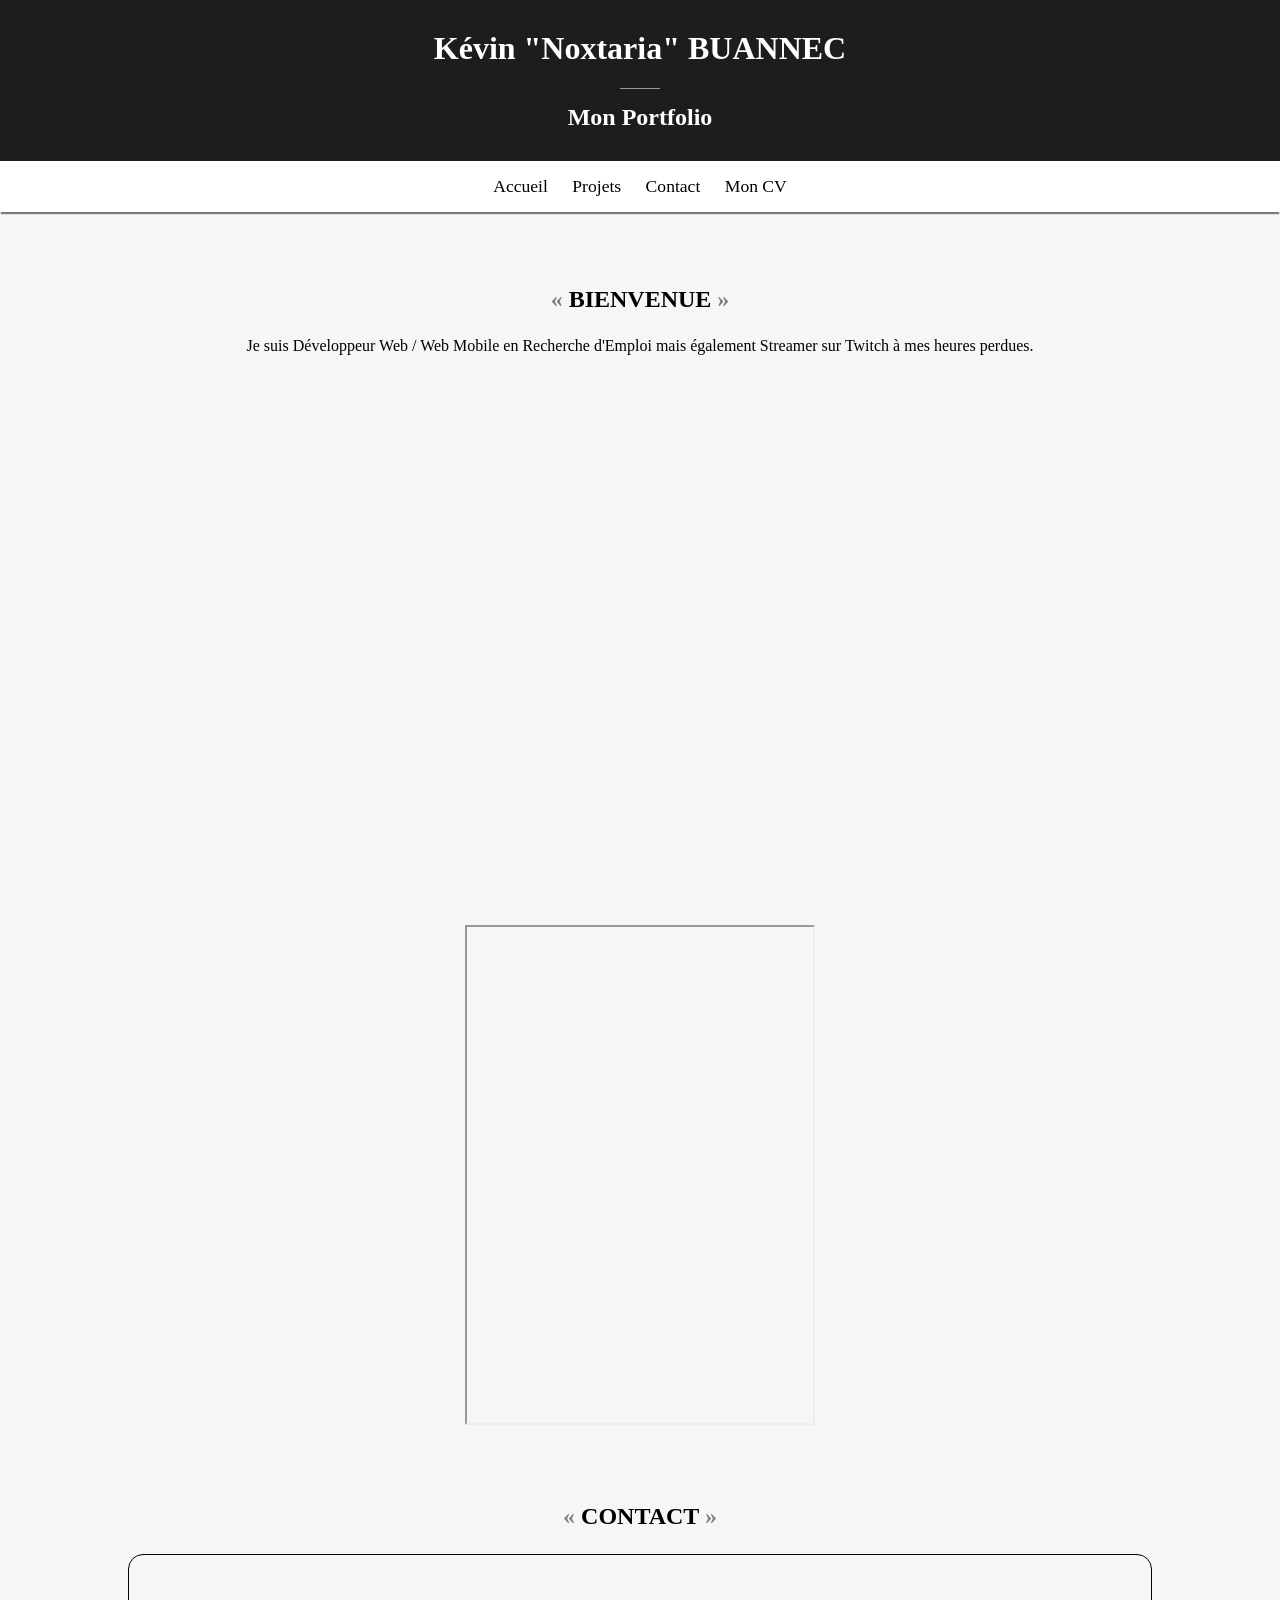
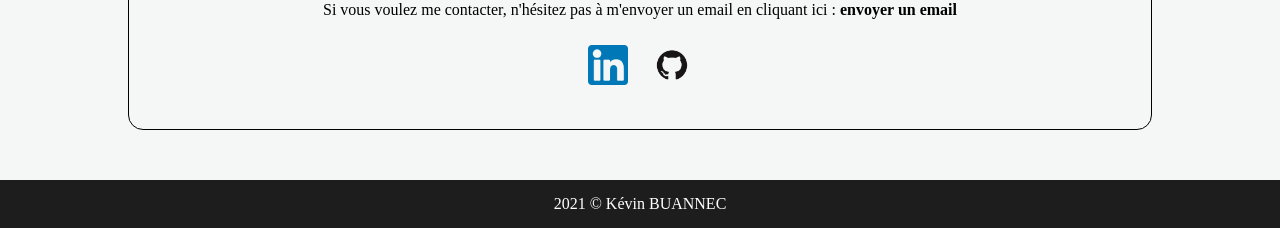
<file: pages/index.html>
<!DOCTYPE html>
<html lang="fr">
  <head>
    <meta charset="UTF-8" />
    <meta name="viewport" content="width=device-width, initial-scale=1.0" />
    <link rel="shortcut icon" type="image/png" href="../assets/images/logo.png"/>
    <title>Mon Portfolio | Kévin BUANNEC</title>
    <link rel="stylesheet" type="text/css" href="../assets/styles/index.style.css" />
    <meta name="viewport" content="width=device-width" />
  </head>
  <body>
    <header>
      <h1>Kévin "Noxtaria" BUANNEC</h1>
      <span class="separator"></span>
      <h2>Mon Portfolio</h2>
    </header>

    <nav>
      <ul>
        <li><a>Accueil</a></li>
        <li><a href="projet.html">Projets</a></li>
        <li><a href="#contact">Contact</a></li>
        <li><a href="../assets/download/KBuannecCV.pdf" target="_blank">Mon CV</a></li>
      </ul>
    </nav>

    <div class="contener">
      <section>
        <h3>Bienvenue</h3>
        <p>
          Je suis Développeur Web / Web Mobile en Recherche d'Emploi mais
          également Streamer sur Twitch à mes heures perdues.
        </p>
      </section>

      <section>

        <iframe src="https://player.twitch.tv/?channel=noxtaria&parent=www.example.com" frameborder="0" allowfullscreen="true" scrolling="no" height="500" width="720"></iframe>

        <iframe
        id="chat_embed"
        src="https://www.twitch.tv/embed/noxtaria/chat"
        height="500"
        width="350">
        </iframe>


      </section>

     

      <section>
        <h3>Contact</h3>

        <div id="contact">
          <p>
            Si vous voulez me contacter, n'hésitez pas à m'envoyer un email en
            cliquant ici :
            <a href="mailto:noxtariadev@gmail.com"><b>envoyer un email</b></a>
          </p>
          <span><a href="https://www.linkedin.com/in/noxtaria/"><img class="img-rs" src="../assets/images/in.png" alt="Image Linkedin"> </a>
            <a href="https://github.com/Noxtaria"><img class="img-rs" src="../assets/images/github.png" alt="Image GitHub"> </a></span>
        </div>
      </section>
    </div>

    <footer>
      <span>2021 © Kévin BUANNEC</span>
    </footer>
  </body>
</html>
</file>
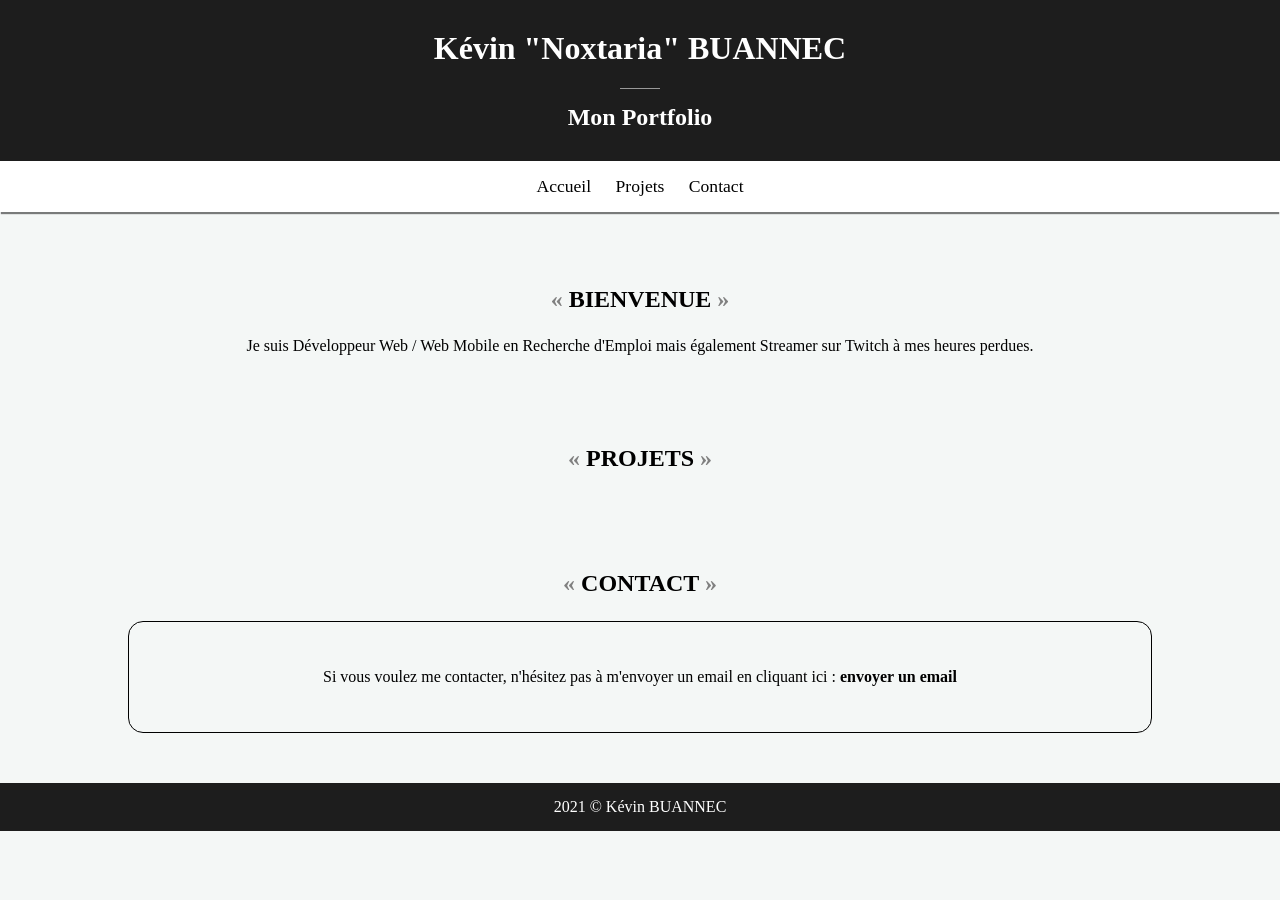
<file: csharp.html>
<!DOCTYPE html>
<html lang="fr">
  <head>
    <meta charset="UTF-8" />
    <meta name="viewport" content="width=device-width, initial-scale=1.0" />
    <title>Mon premier projet | Kévin BUANNEC</title>
    <link rel="stylesheet" type="text/css" href="Design/style.css" />
    <meta name="viewport" content="width=device-width" />
  </head>
  <body>
    <header>
      <h1>Kévin "Noxtaria" BUANNEC</h1>
      <span class="separator"></span>
      <h2>Mon Portfolio</h2>
    </header>

    <nav>
      <ul>
        <li><a href="project.html">Accueil</a></li>
        <li><a href="#projets">Projets</a></li>
        <li><a href="#contact">Contact</a></li>
      </ul>
    </nav>

    <div class="contener">
      <section>
        <h3>Bienvenue</h3>
        <p>
          Je suis Développeur Web / Web Mobile en Recherche d'Emploi mais
          également Streamer sur Twitch à mes heures perdues.
        </p>
      </section>

      <section id="picture-project">
        <h3>Projets</h3>

        <div id="projets">

        </div>

      </section>

      <section>
        <h3>Contact</h3>

        <div id="contact">
          <p>
            Si vous voulez me contacter, n'hésitez pas à m'envoyer un email en
            cliquant ici :
            <a href="mailto:noxtariadev@gmail.com"><b>envoyer un email</b></a>
          </p>
        </div>
      </section>
    </div>

    <footer>
      <span>2021 © Kévin BUANNEC</span>
    </footer>
  </body>
</html>
</file>
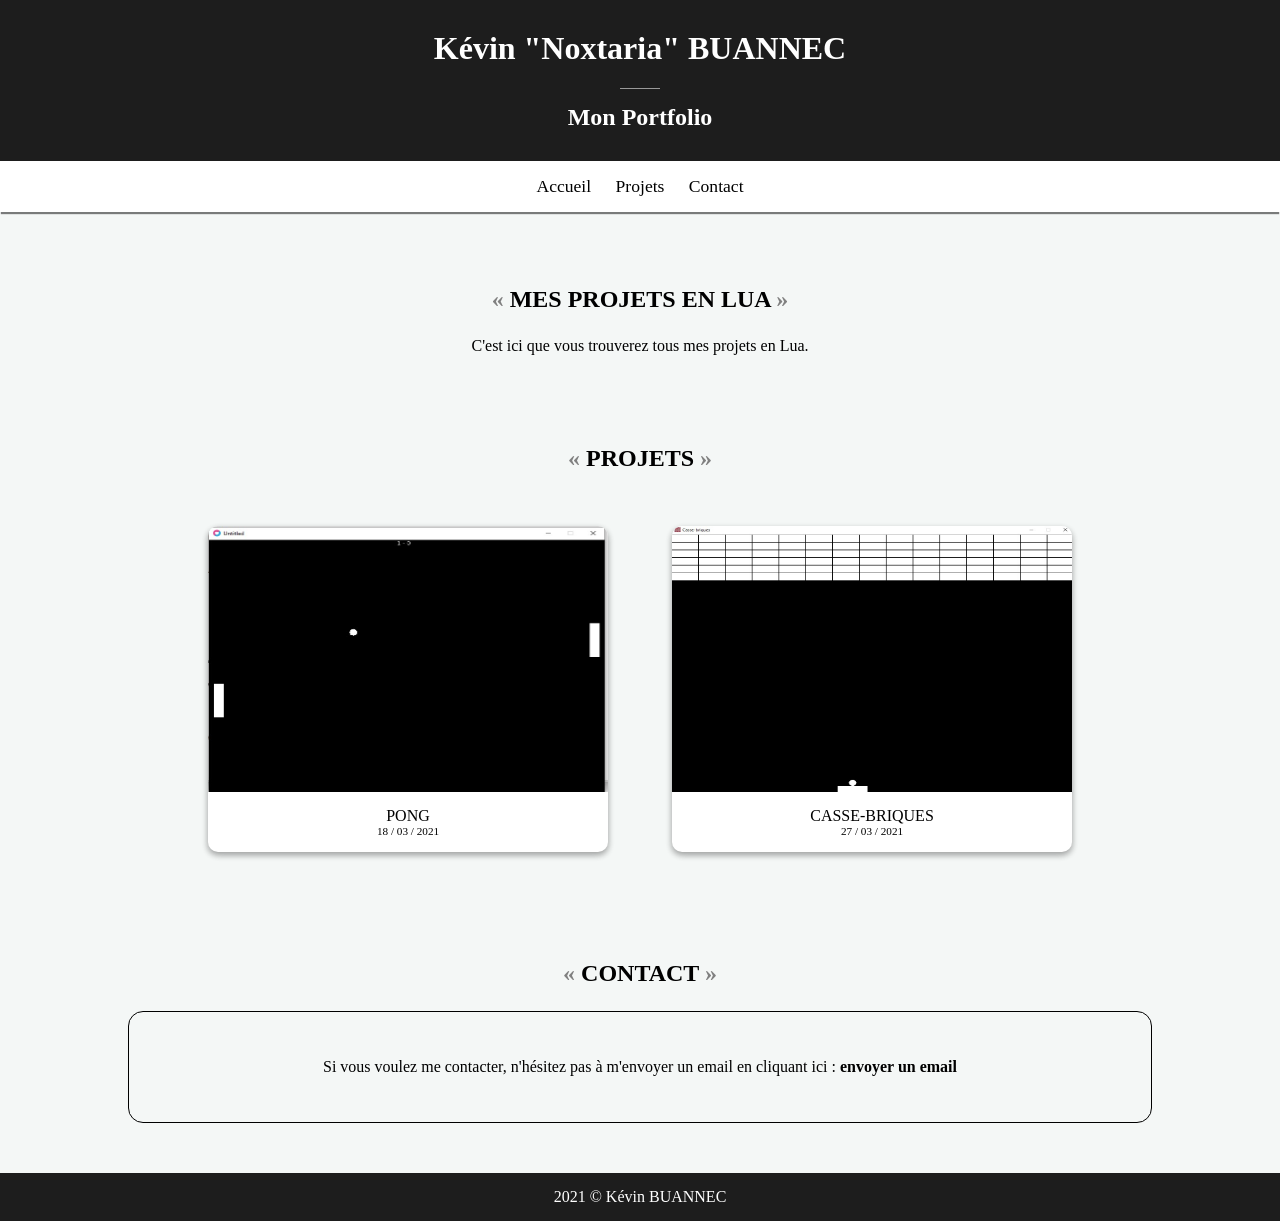
<file: lua.html>
<!DOCTYPE html>
<html lang="fr">
  <head>
    <meta charset="UTF-8" />
    <meta name="viewport" content="width=device-width, initial-scale=1.0" />
    <title>Mon premier projet | Kévin BUANNEC</title>
    <link rel="stylesheet" type="text/css" href="Design/style.css" />
    <meta name="viewport" content="width=device-width" />
  </head>
  <body>
    <header>
      <h1>Kévin "Noxtaria" BUANNEC</h1>
      <span class="separator"></span>
      <h2>Mon Portfolio</h2>
    </header>

    <nav>
      <ul>
        <li><a href="project.html">Accueil</a></li>
        <li><a href="#projets">Projets</a></li>
        <li><a href="#contact">Contact</a></li>
      </ul>
    </nav>

    <div class="contener">
      <section>
        <h3>Mes Projets en Lua</h3>
        <p>
          C'est ici que vous trouverez tous mes projets en Lua. 
        </p>
      </section>

      <section id="picture-project">
        <h3>Projets</h3>

        <div id="projets">

          <div class="projet">

            <a href="firstproject.html">
              <div class="picture">
              <a href="Projets-LUA/pong.html"><img src="Pictures/pong.jpg" alt="Pong"> </a>
              </div>
              <span>Pong</span>
              <span class="date-project">18 / 03 / 2021</span>
            </a>

          </div>

          <div class="projet">

            <a href="firstproject.html">
              <div class="picture">
              <a href="Projets-LUA/cassebriques.html"><img src="Pictures/casse-briques.jpg" alt="CasseBriques"> </a>
              </div>
              <span>Casse-Briques</span>
              <span class="date-project">27 / 03 / 2021</span>
            </a>

          </div>

        </div>

      </section>

      <section>
        <h3>Contact</h3>

        <div id="contact">
          <p>
            Si vous voulez me contacter, n'hésitez pas à m'envoyer un email en
            cliquant ici :
            <a href="mailto:noxtariadev@gmail.com"><b>envoyer un email</b></a>
          </p>
        </div>
      </section>
    </div>

    <footer>
      <span>2021 © Kévin BUANNEC</span>
    </footer>
  </body>
</html>
</file>
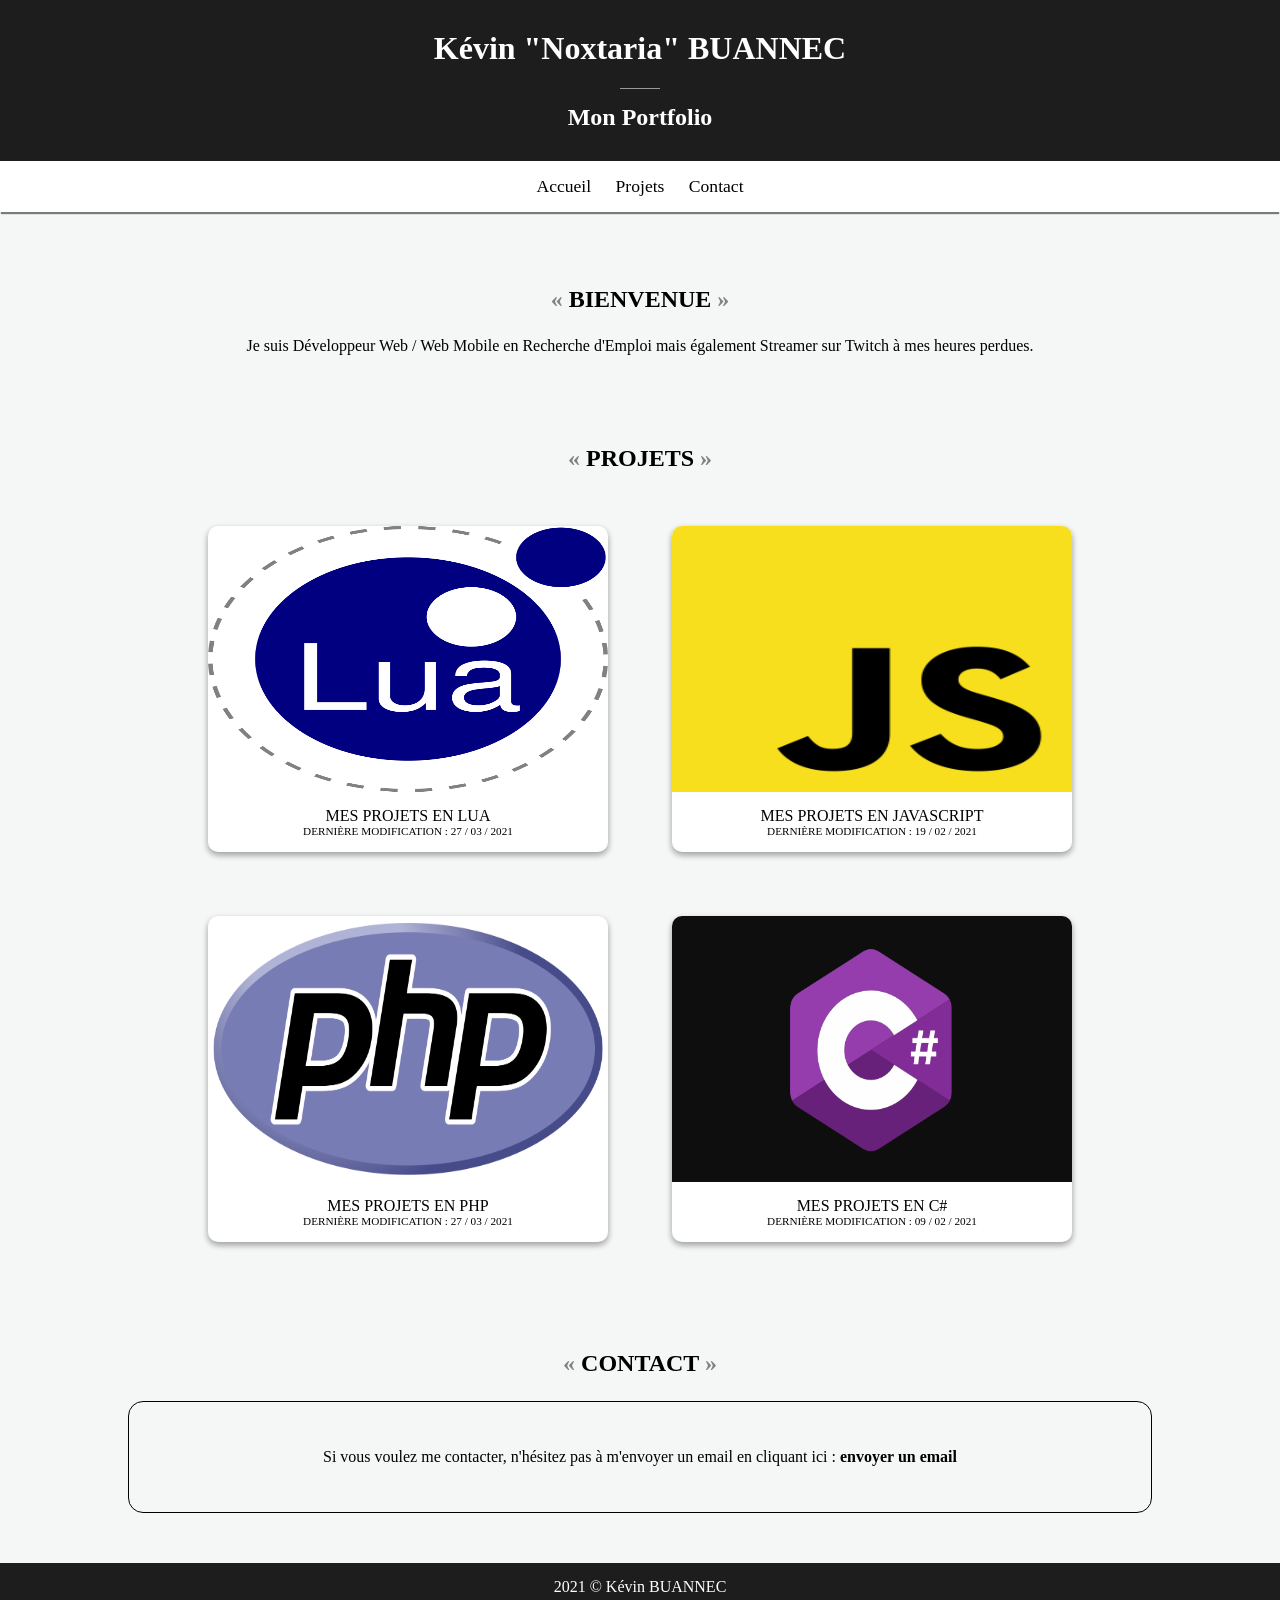
<file: project.html>
<!DOCTYPE html>
<html lang="fr">
  <head>
    <meta charset="UTF-8" />
    <meta name="viewport" content="width=device-width, initial-scale=1.0" />
    <title>Mon Portfolio | Kévin BUANNEC</title>
    <link rel="stylesheet" type="text/css" href="Design/style.css" />
    <meta name="viewport" content="width=device-width" />
  </head>
  <body>
    <header>
      <h1>Kévin "Noxtaria" BUANNEC</h1>
      <span class="separator"></span>
      <h2>Mon Portfolio</h2>
    </header>

    <nav>
      <ul>
        <li><a>Accueil</a></li>
        <li><a href="#projets">Projets</a></li>
        <li><a href="#contact">Contact</a></li>
      </ul>
    </nav>

    <div class="contener">
      <section>
        <h3>Bienvenue</h3>
        <p>
          Je suis Développeur Web / Web Mobile en Recherche d'Emploi mais
          également Streamer sur Twitch à mes heures perdues.
        </p>
      </section>

      <section id="picture-project">
        <h3>Projets</h3>

        <div id="projets">

          <div class="projet">

            <a href="firstproject.html">
              <div class="picture">
              <a href="lua.html"><img  src="Pictures/Lua.png" alt="Mes projets en Lua"> </a>
              </div>
              <span>Mes projets en lua</span>
              <span class="date-project">Dernière Modification : 27 / 03 / 2021</span>
            </a>

          </div>

          <div class="projet">

            <a href="firstproject.html">
              <div class="picture">
              <a href="javascript.html"><img src="Pictures/JS.png" alt="Mes projets en JavaScript"> </a>
              </div>
              <span>Mes projets en JavaScript</span>
              <span class="date-project">Dernière Modification : 19 / 02 / 2021</span>
            </a>

          </div>

          <div class="projet">

            <a href="firstproject.html">
              <div class="picture">
               <a href="php.html"><img src="Pictures/php.png" alt="Mes projets en PHP"> </a>
              </div>
              <span>Mes projets en PHP</span>
              <span class="date-project">Dernière Modification : 27 / 03 / 2021</span>
            </a>

          </div>

          <div class="projet">

            <a href="firstproject.html">
              <div class="picture">
              <a href="csharp.html"><img src="Pictures/Csharp.png" alt="Mes projets en C#"> </a>
              </div>
              <span>Mes projets en C#</span>
              <span class="date-project">Dernière Modification : 09 / 02 / 2021</span>
            </a>

          </div>

        </div>

      </section>

      <section>
        <h3>Contact</h3>

        <div id="contact">
          <p>
            Si vous voulez me contacter, n'hésitez pas à m'envoyer un email en
            cliquant ici :
            <a href="mailto:noxtariadev@gmail.com"><b>envoyer un email</b></a>
          </p>
        </div>
      </section>
    </div>

    <footer>
      <span>2021 © Kévin BUANNEC</span>
    </footer>
  </body>
</html>
</file>
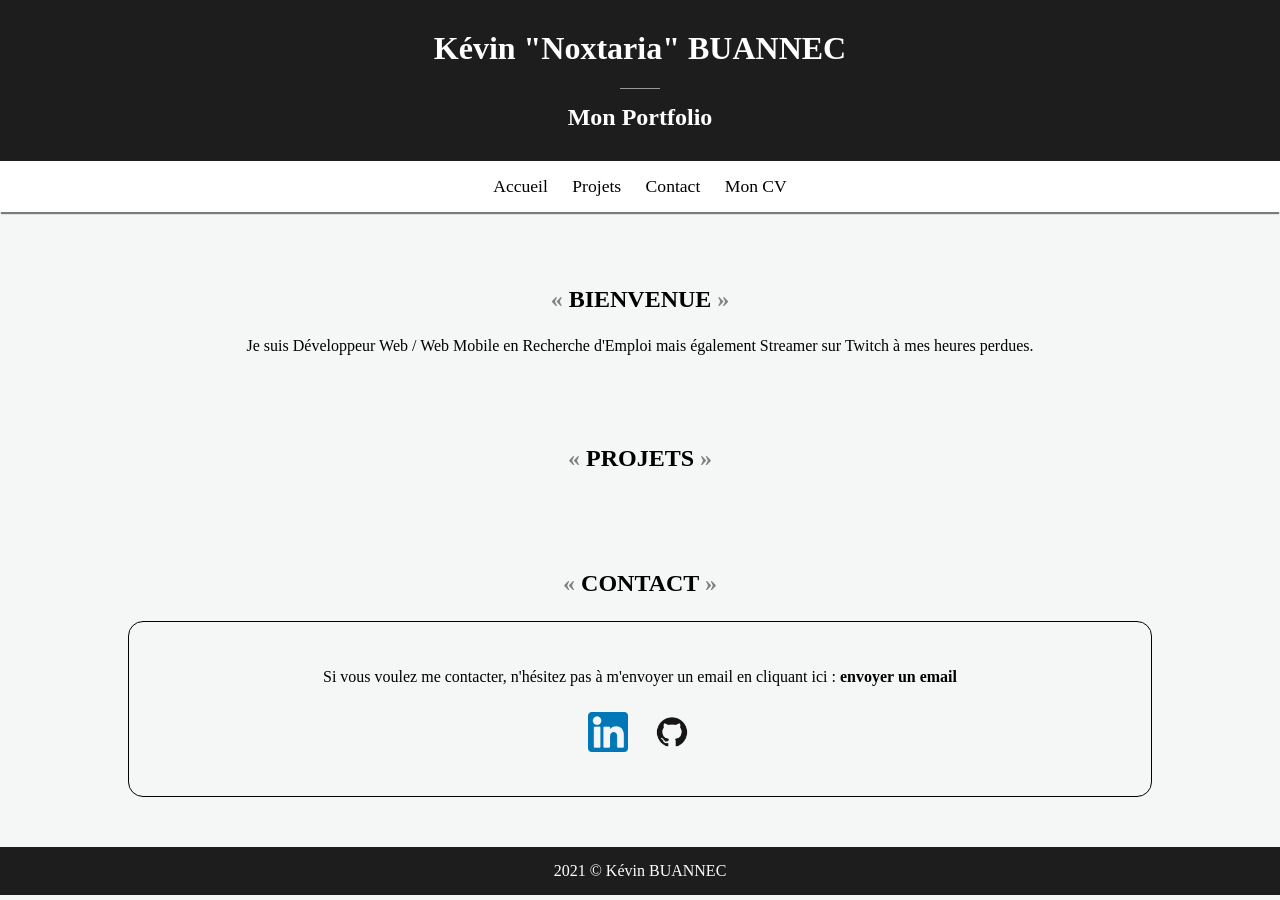
<file: pages/csharp.html>
<!DOCTYPE html>
<html lang="fr">
  <head>
    <meta charset="UTF-8" />
    <meta name="viewport" content="width=device-width, initial-scale=1.0" />
    <link rel="shortcut icon" type="image/png" href="../assets/images/logo.png"/>
    <title>Mon premier projet | Kévin BUANNEC</title>
    <link rel="stylesheet" type="text/css" href="../assets/styles/csharp.style.css" />
    <meta name="viewport" content="width=device-width" />
  </head>
  <body>
    <header>
      <h1>Kévin "Noxtaria" BUANNEC</h1>
      <span class="separator"></span>
      <h2>Mon Portfolio</h2>
    </header>

    <nav>
      <ul>
        <li><a href="index.html">Accueil</a></li>
        <li><a href="projet.html">Projets</a></li>
        <li><a href="#contact">Contact</a></li>
        <li><a href="../assets/download/KBuannecCV.pdf" target="_blank">Mon CV</a></li>
      </ul>
    </nav>

    <div class="contener">
      <section>
        <h3>Bienvenue</h3>
        <p>
          Je suis Développeur Web / Web Mobile en Recherche d'Emploi mais
          également Streamer sur Twitch à mes heures perdues.
        </p>
      </section>

      <section id="picture-project">
        <h3>Projets</h3>

        <div id="projets">

        </div>

      </section>

      <section>
        <h3>Contact</h3>

        <div id="contact">
          <p>
            Si vous voulez me contacter, n'hésitez pas à m'envoyer un email en
            cliquant ici :
            <a href="mailto:noxtariadev@gmail.com"><b>envoyer un email</b></a>
          </p>
          <span><a href="https://www.linkedin.com/in/noxtaria/"><img class="img-rs" src="../assets/images/in.png" alt="Image Linkedin"> </a>
            <a href="https://github.com/Noxtaria"><img class="img-rs" src="../assets/images/github.png" alt="Image GitHub"> </a></span>
        </div>
      </section>
    </div>

    <footer>
      <span>2021 © Kévin BUANNEC</span>
    </footer>
  </body>
</html>
</file>
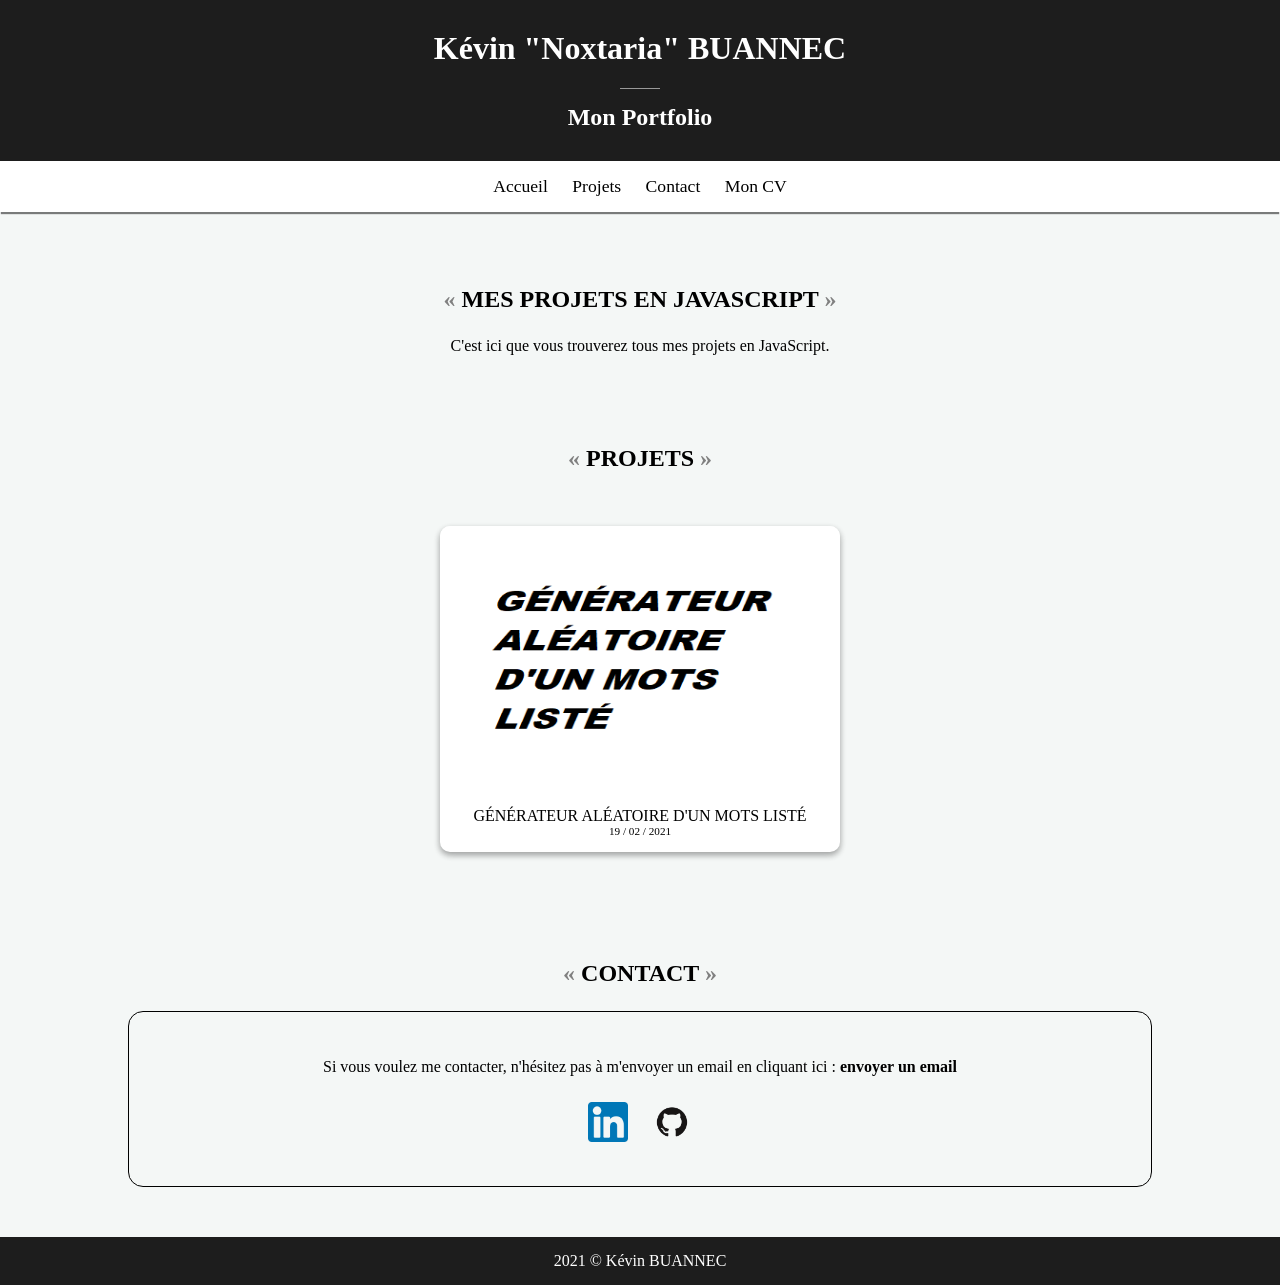
<file: pages/javascript.html>
<!DOCTYPE html>
<html lang="fr">
  <head>
    <meta charset="UTF-8" />
    <meta name="viewport" content="width=device-width, initial-scale=1.0" />
    <link rel="shortcut icon" type="image/png" href="../assets/images/logo.png"/>
    <title>Mon premier projet | Kévin BUANNEC</title>
    <link rel="stylesheet" type="text/css" href="../assets/styles/javascript.style.css" />
    <meta name="viewport" content="width=device-width" />
  </head>
  <body>
    <header>
      <h1>Kévin "Noxtaria" BUANNEC</h1>
      <span class="separator"></span>
      <h2>Mon Portfolio</h2>
    </header>

    <nav>
      <ul>
        <li><a href="index.html">Accueil</a></li>
        <li><a href="projet.html">Projets</a></li>
        <li><a href="#contact">Contact</a></li>
        <li><a href="../assets/download/KBuannecCV.pdf" target="_blank">Mon CV</a></li>
      </ul>
    </nav>

    <div class="contener">
      <section>
        <h3>Mes projets en javascript</h3>
        <p>
          C'est ici que vous trouverez tous mes projets en JavaScript.
        </p>
      </section>

      <section id="picture-project">
        <h3>Projets</h3>

        <div id="projets">

          <div class="projet">
  
            <a href="firstproject.html">
              <div class="picture">
              <a href="../projets/projets-js/Random/asset/random.html"><img src="../assets/images/random.png" alt="Tableau Racine"> </a>
              </div>
              <span>GÉNÉRATEUR ALÉATOIRE D'UN MOTS LISTÉ</span>
              <span class="date-project">19 / 02 / 2021</span>
            </a>

          </div>

        </div>

      </section>

      <section>
        <h3>Contact</h3>

        <div id="contact">
          <p>
            Si vous voulez me contacter, n'hésitez pas à m'envoyer un email en
            cliquant ici :
            <a href="mailto:noxtariadev@gmail.com"><b>envoyer un email</b></a>
          </p>
          <span><a href="https://www.linkedin.com/in/noxtaria/"><img class="img-rs" src="../assets/images/in.png" alt="Image Linkedin"> </a>
            <a href="https://github.com/Noxtaria"><img class="img-rs" src="../assets/images/github.png" alt="Image GitHub"> </a></span>
        </div>
      </section>
    </div>

    <footer>
      <span>2021 © Kévin BUANNEC</span>
    </footer>
  </body>
</html>
</file>
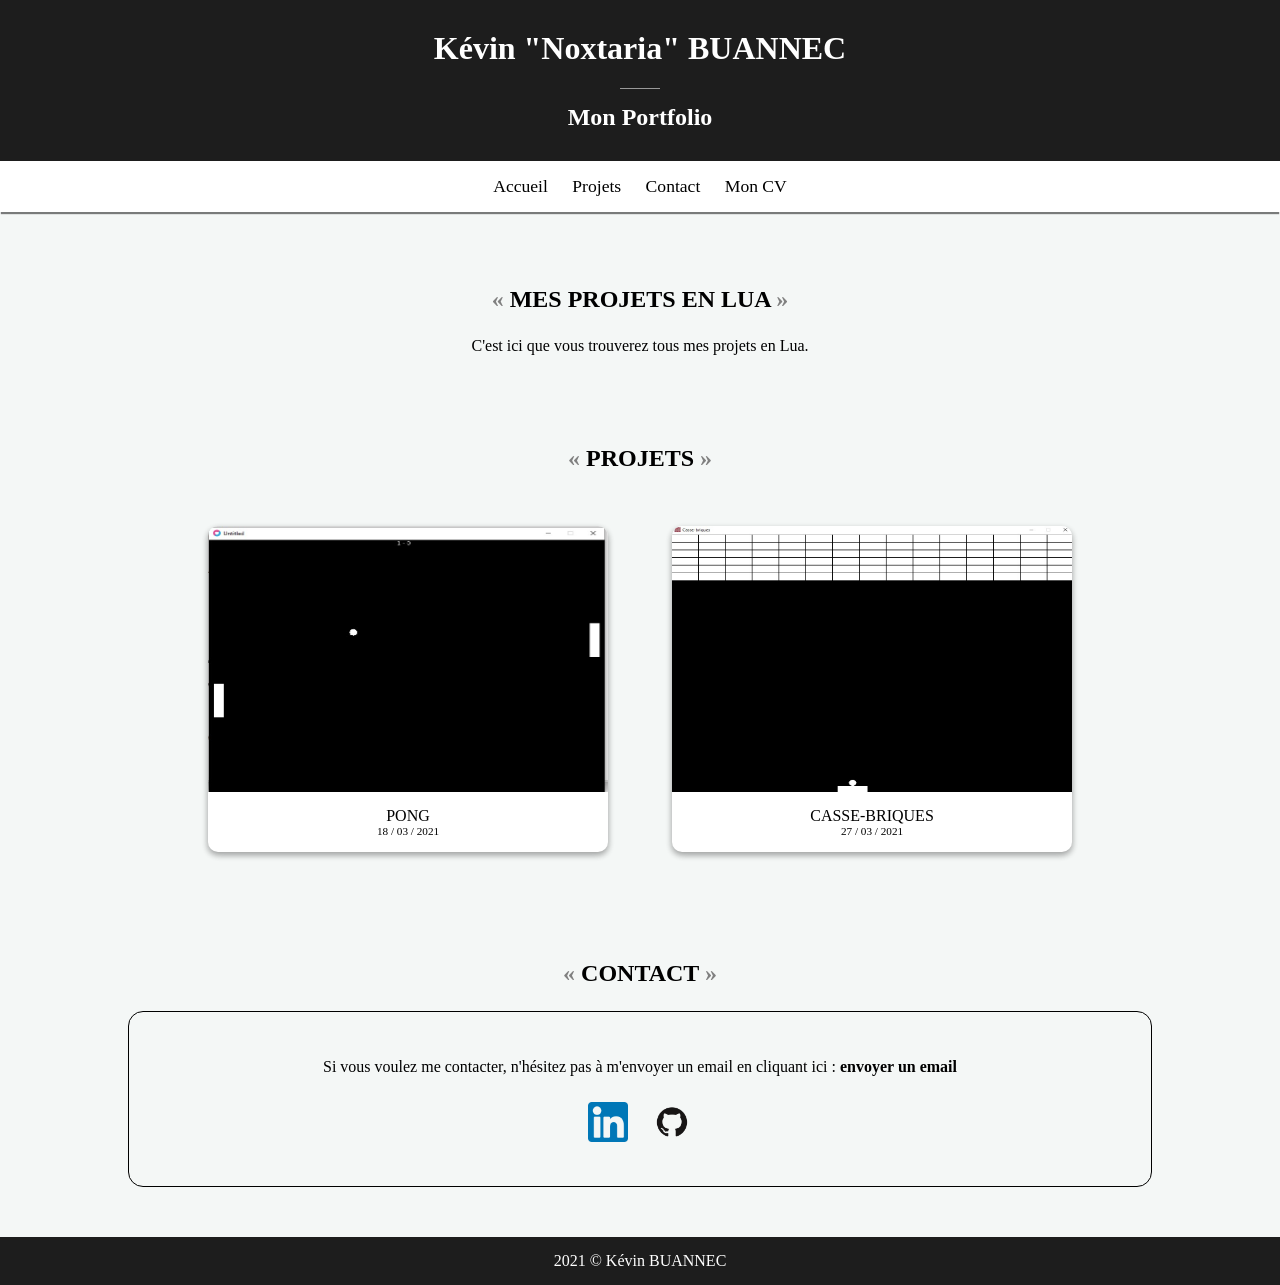
<file: pages/lua.html>
<!DOCTYPE html>
<html lang="fr">
  <head>
    <meta charset="UTF-8" />
    <meta name="viewport" content="width=device-width, initial-scale=1.0" />
    <link rel="shortcut icon" type="image/png" href="../assets/images/logo.png"/>
    <title>Mon premier projet | Kévin BUANNEC</title>
    <link rel="stylesheet" type="text/css" href="../assets/styles/lua.style.css" />
    <meta name="viewport" content="width=device-width" />
  </head>
  <body>
    <header>
      <h1>Kévin "Noxtaria" BUANNEC</h1>
      <span class="separator"></span>
      <h2>Mon Portfolio</h2>
    </header>

    <nav>
      <ul>
        <li><a href="index.html">Accueil</a></li>
        <li><a href="projet.html">Projets</a></li>
        <li><a href="#contact">Contact</a></li>
        <li><a href="../assets/download/KBuannecCV.pdf" target="_blank">Mon CV</a></li>
      </ul>
    </nav>

    <div class="contener">
      <section>
        <h3>Mes Projets en Lua</h3>
        <p>
          C'est ici que vous trouverez tous mes projets en Lua. 
        </p>
      </section>

      <section id="picture-project">
        <h3>Projets</h3>

        <div id="projets">

          <div class="projet">

            <a href="firstproject.html">
              <div class="picture">
              <a href="../projets/projets-lua/pong.html"><img src="../assets/images/pong.jpg" alt="Pong"> </a>
              </div>
              <span>Pong</span>
              <span class="date-project">18 / 03 / 2021</span>
            </a>

          </div>

          <div class="projet">

            <a href="firstproject.html">
              <div class="picture">
              <a href="../projets/projets-lua/cassebriques.html"><img src="../assets/images/casse-briques.jpg" alt="CasseBriques"> </a>
              </div>
              <span>Casse-Briques</span>
              <span class="date-project">27 / 03 / 2021</span>
            </a>

          </div>

        </div>

      </section>

      <section>
        <h3>Contact</h3>

        <div id="contact">
          <p>
            Si vous voulez me contacter, n'hésitez pas à m'envoyer un email en
            cliquant ici :
            <a href="mailto:noxtariadev@gmail.com"><b>envoyer un email</b></a>
          </p>
          <span><a href="https://www.linkedin.com/in/noxtaria/"><img class="img-rs" src="../assets/images/in.png" alt="Image Linkedin"> </a>
            <a href="https://github.com/Noxtaria"><img class="img-rs" src="../assets/images/github.png" alt="Image GitHub"> </a></span>
        </div>
      </section>
    </div>

    <footer>
      <span>2021 © Kévin BUANNEC</span>
    </footer>
  </body>
</html>
</file>
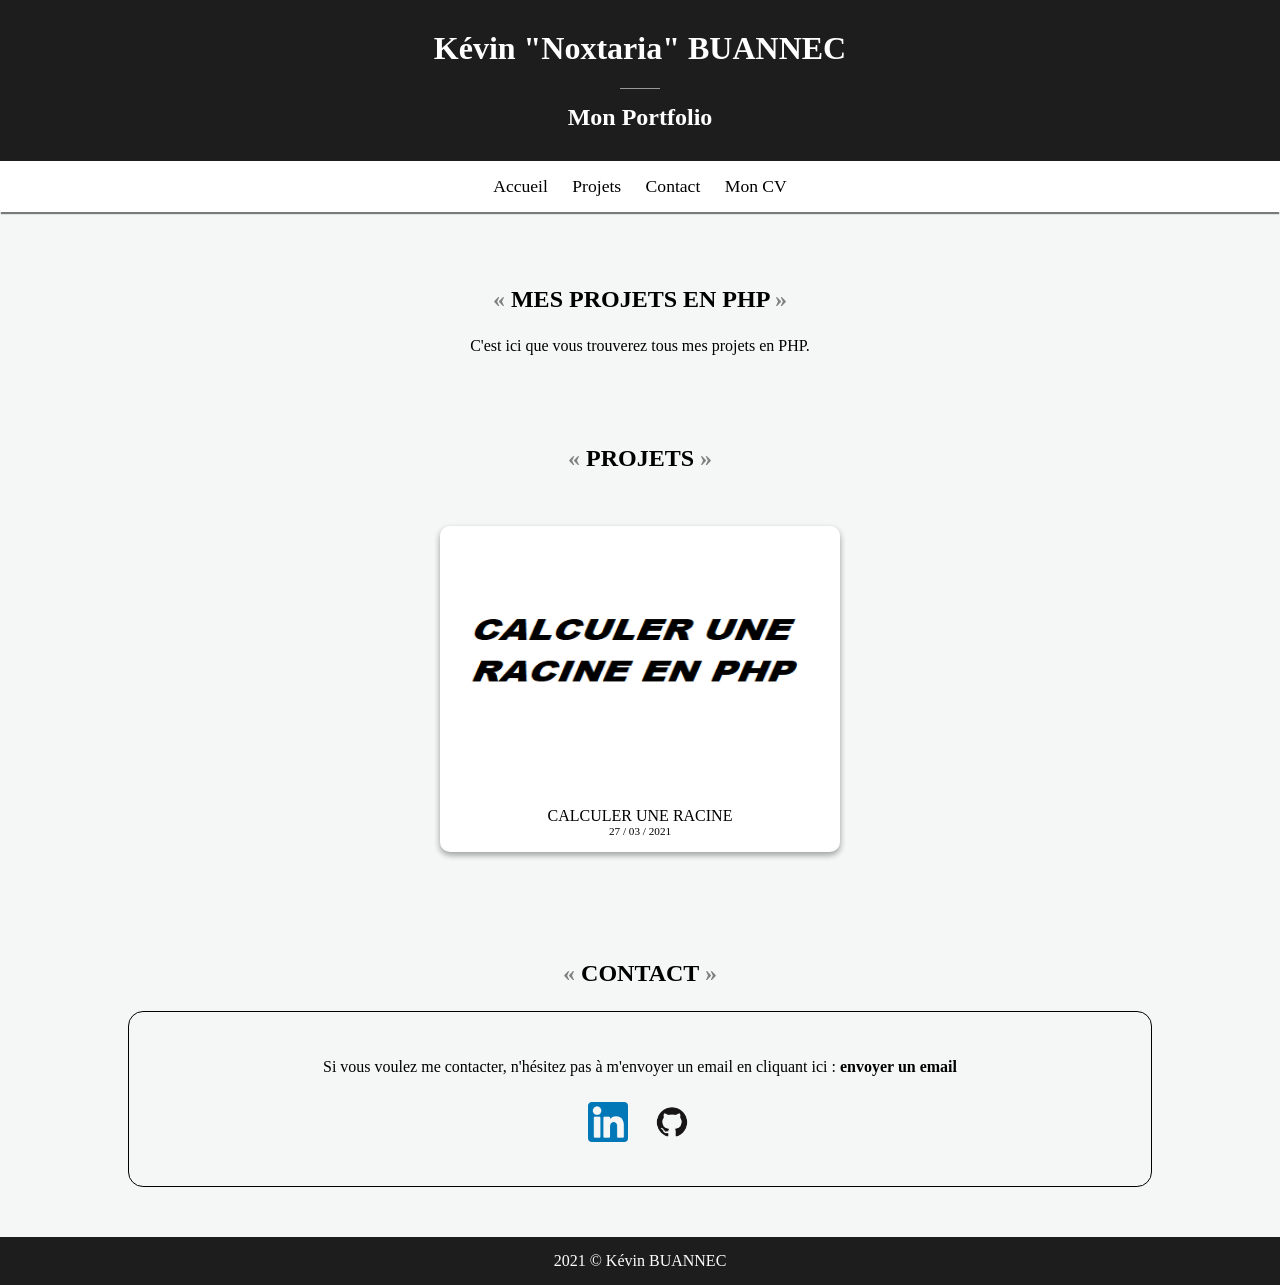
<file: pages/php.html>
<!DOCTYPE html>
<html lang="fr">
  <head>
    <meta charset="UTF-8" />
    <meta name="viewport" content="width=device-width, initial-scale=1.0" />
    <link rel="shortcut icon" type="image/png" href="../assets/images/logo.png"/>
    <title>Mon premier projet | Kévin BUANNEC</title>
    <link rel="stylesheet" type="text/css" href="../assets/styles/php.style.css" />
    <meta name="viewport" content="width=device-width" />
  </head>
  <body>
    <header>
      <h1>Kévin "Noxtaria" BUANNEC</h1>
      <span class="separator"></span>
      <h2>Mon Portfolio</h2>
    </header>

    <nav>
      <ul>
        <li><a href="../pages/index.html">Accueil</a></li>
        <li><a href="../pages/projet.html">Projets</a></li>
        <li><a href="#contact">Contact</a></li>
        <li><a href="../assets/download/KBuannecCV.pdf" target="_blank">Mon CV</a></li>
      </ul>
    </nav>

    <div class="contener">
      <section>
        <h3>Mes Projets en PHP</h3>
        <p>
          C'est ici que vous trouverez tous mes projets en PHP.
        </p>
      </section>

      <section id="picture-project">
        <h3>Projets</h3>



        <div id="projets">

            <div class="projet">
  
              <a href="firstproject.html">
                <div class="picture">
                <a href="../projets/projets-php/Racine/racine.html"><img src="../assets/images/tableau.png" alt="Tableau Racine"> </a>
                </div>
                <span>CALCULER UNE RACINE</span>
                <span class="date-project">27 / 03 / 2021</span>
              </a>
  
            </div>

        </div>

      </section>

      <section>
        <h3>Contact</h3>

        <div id="contact">
          <p>
            Si vous voulez me contacter, n'hésitez pas à m'envoyer un email en
            cliquant ici :
            <a href="mailto:noxtariadev@gmail.com"><b>envoyer un email</b></a>
          </p>
          <span><a href="https://www.linkedin.com/in/noxtaria/"><img class="img-rs" src="../assets/images/in.png" alt="Image Linkedin"> </a>
            <a href="https://github.com/Noxtaria"><img class="img-rs" src="../assets/images/github.png" alt="Image GitHub"> </a></span>
        </div>
      </section>
    </div>

    <footer>
      <span>2021 © Kévin BUANNEC</span>
    </footer>
  </body>
</html>
</file>
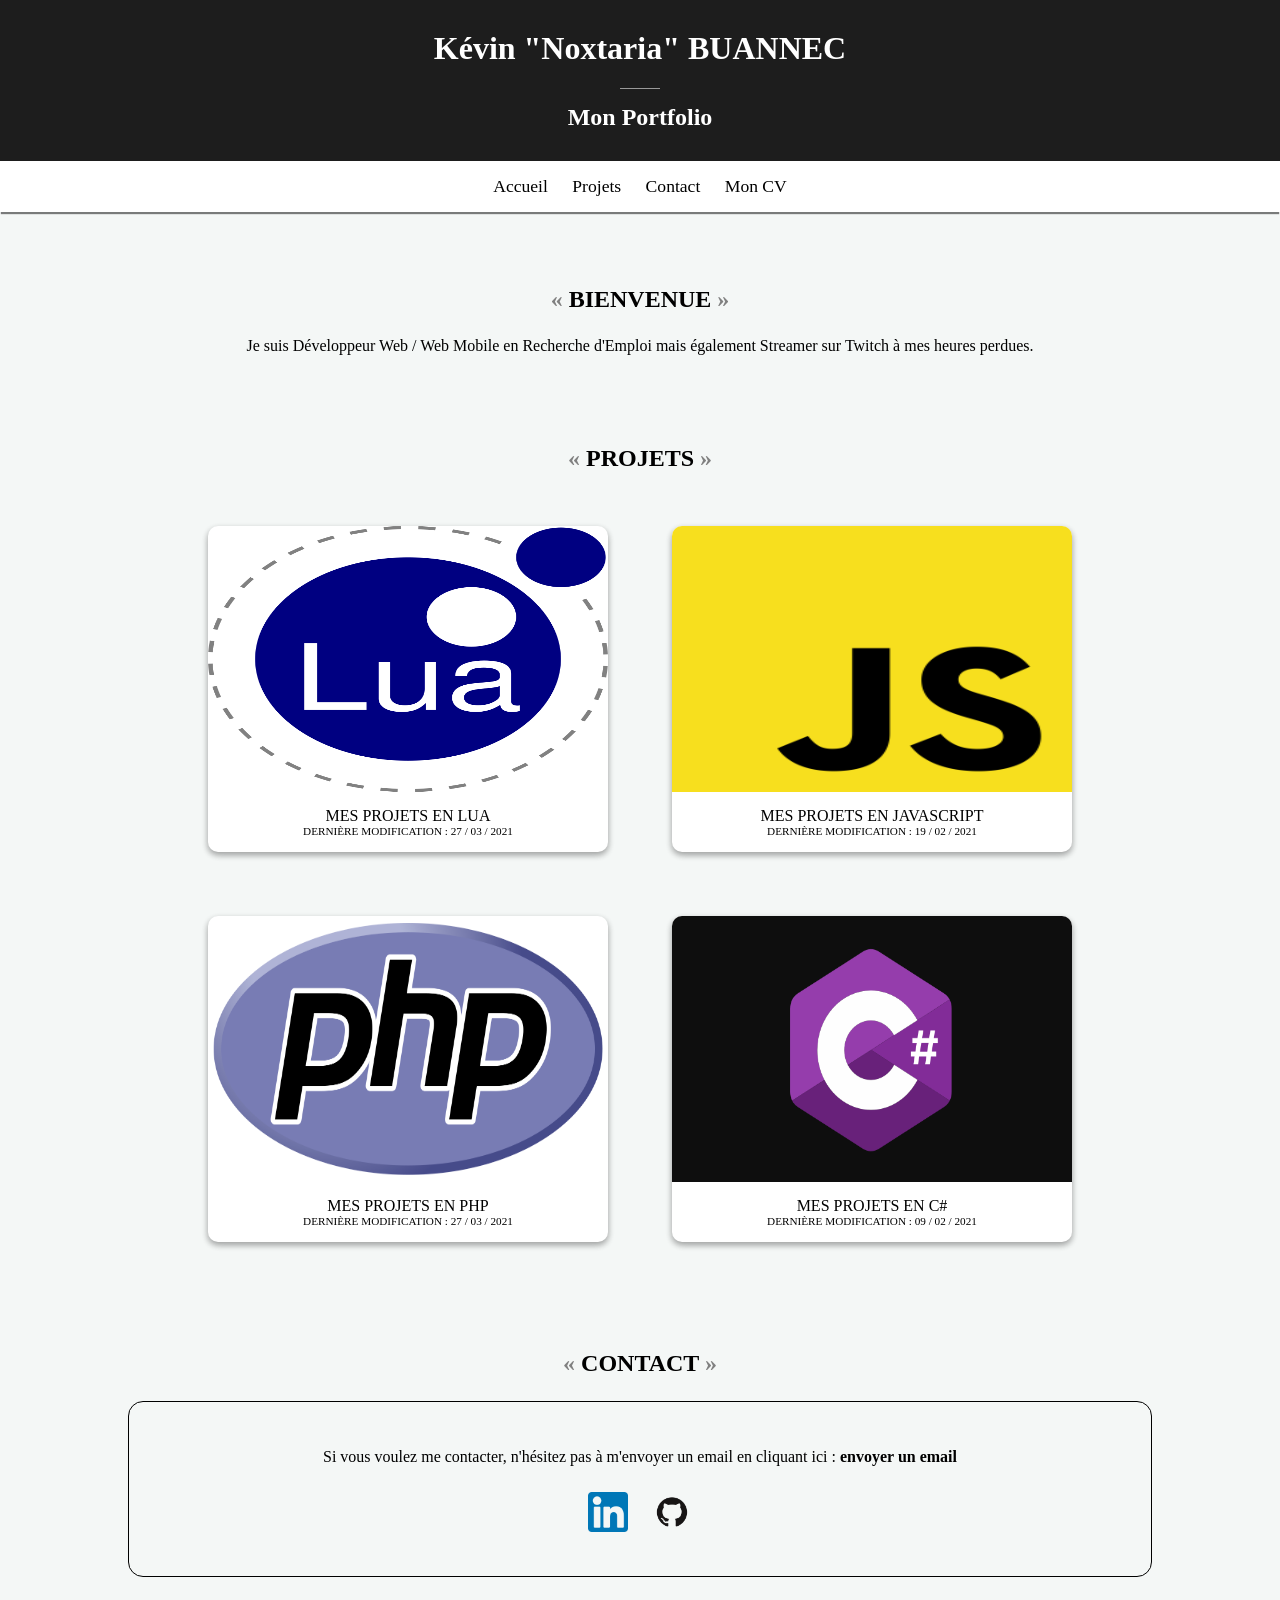
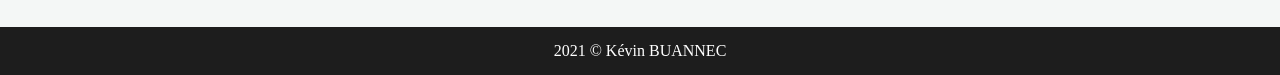
<file: pages/projet.html>
<!DOCTYPE html>
<html lang="fr">
  <head>
    <meta charset="UTF-8" />
    <meta name="viewport" content="width=device-width, initial-scale=1.0" />
    <link rel="shortcut icon" type="image/png" href="../assets/images/logo.png"/>
    <title>Mon Portfolio | Kévin BUANNEC</title>
    <link rel="stylesheet" type="text/css" href="../assets/styles/projet.style.css" />
    <meta name="viewport" content="width=device-width" />
  </head>
  <body>
    <header>
      <h1>Kévin "Noxtaria" BUANNEC</h1>
      <span class="separator"></span>
      <h2>Mon Portfolio</h2>
    </header>

    <nav>
      <ul>
        <li><a href="index.html">Accueil</a></li>
        <li><a>Projets</a></li>
        <li><a href="#contact">Contact</a></li>
        <li><a href="../assets/download/KBuannecCV.pdf" target="_blank">Mon CV</a></li>
      </ul>
    </nav>

    <div class="contener">
      <section>
        <h3>Bienvenue</h3>
        <p>
          Je suis Développeur Web / Web Mobile en Recherche d'Emploi mais
          également Streamer sur Twitch à mes heures perdues.
        </p>
      </section>

      <section id="picture-project">
        <h3>Projets</h3>

        <div id="projets">

          <div class="projet">

            <a href="firstproject.html">
              <div class="picture">
              <a href="lua.html"><img  src="../assets/images/Lua.png" alt="Mes projets en Lua"> </a>
              </div>
              <span>Mes projets en lua</span>
              <span class="date-project">Dernière Modification : 27 / 03 / 2021</span>
            </a>

          </div>

          <div class="projet">

            <a href="firstproject.html">
              <div class="picture">
              <a href="javascript.html"><img src="../assets/images/JS.png" alt="Mes projets en JavaScript"> </a>
              </div>
              <span>Mes projets en JavaScript</span>
              <span class="date-project">Dernière Modification : 19 / 02 / 2021</span>
            </a>

          </div>

          <div class="projet">

            <a href="firstproject.html">
              <div class="picture">
               <a href="php.html"><img src="../assets/images/php.png" alt="Mes projets en PHP"> </a>
              </div>
              <span>Mes projets en PHP</span>
              <span class="date-project">Dernière Modification : 27 / 03 / 2021</span>
            </a>

          </div>

          <div class="projet">

            <a href="firstproject.html">
              <div class="picture">
              <a href="csharp.html"><img src="../assets/images/Csharp.png" alt="Mes projets en C#"> </a>
              </div>
              <span>Mes projets en C#</span>
              <span class="date-project">Dernière Modification : 09 / 02 / 2021</span>
            </a>

          </div>

        </div>

      </section>

      <section>
        <h3>Contact</h3>

        <div id="contact">
          <p>
            Si vous voulez me contacter, n'hésitez pas à m'envoyer un email en
            cliquant ici :
            <a href="mailto:noxtariadev@gmail.com"><b>envoyer un email</b></a>
          </p>
          <span><a href="https://www.linkedin.com/in/noxtaria/"><img class="img-rs" src="../assets/images/in.png" alt="Image Linkedin"> </a>
            <a href="https://github.com/Noxtaria"><img class="img-rs" src="../assets/images/github.png" alt="Image GitHub"> </a></span>
        </div>
      </section>
    </div>

    <footer>
      <span>2021 © Kévin BUANNEC</span>
    </footer>
  </body>
</html>
</file>
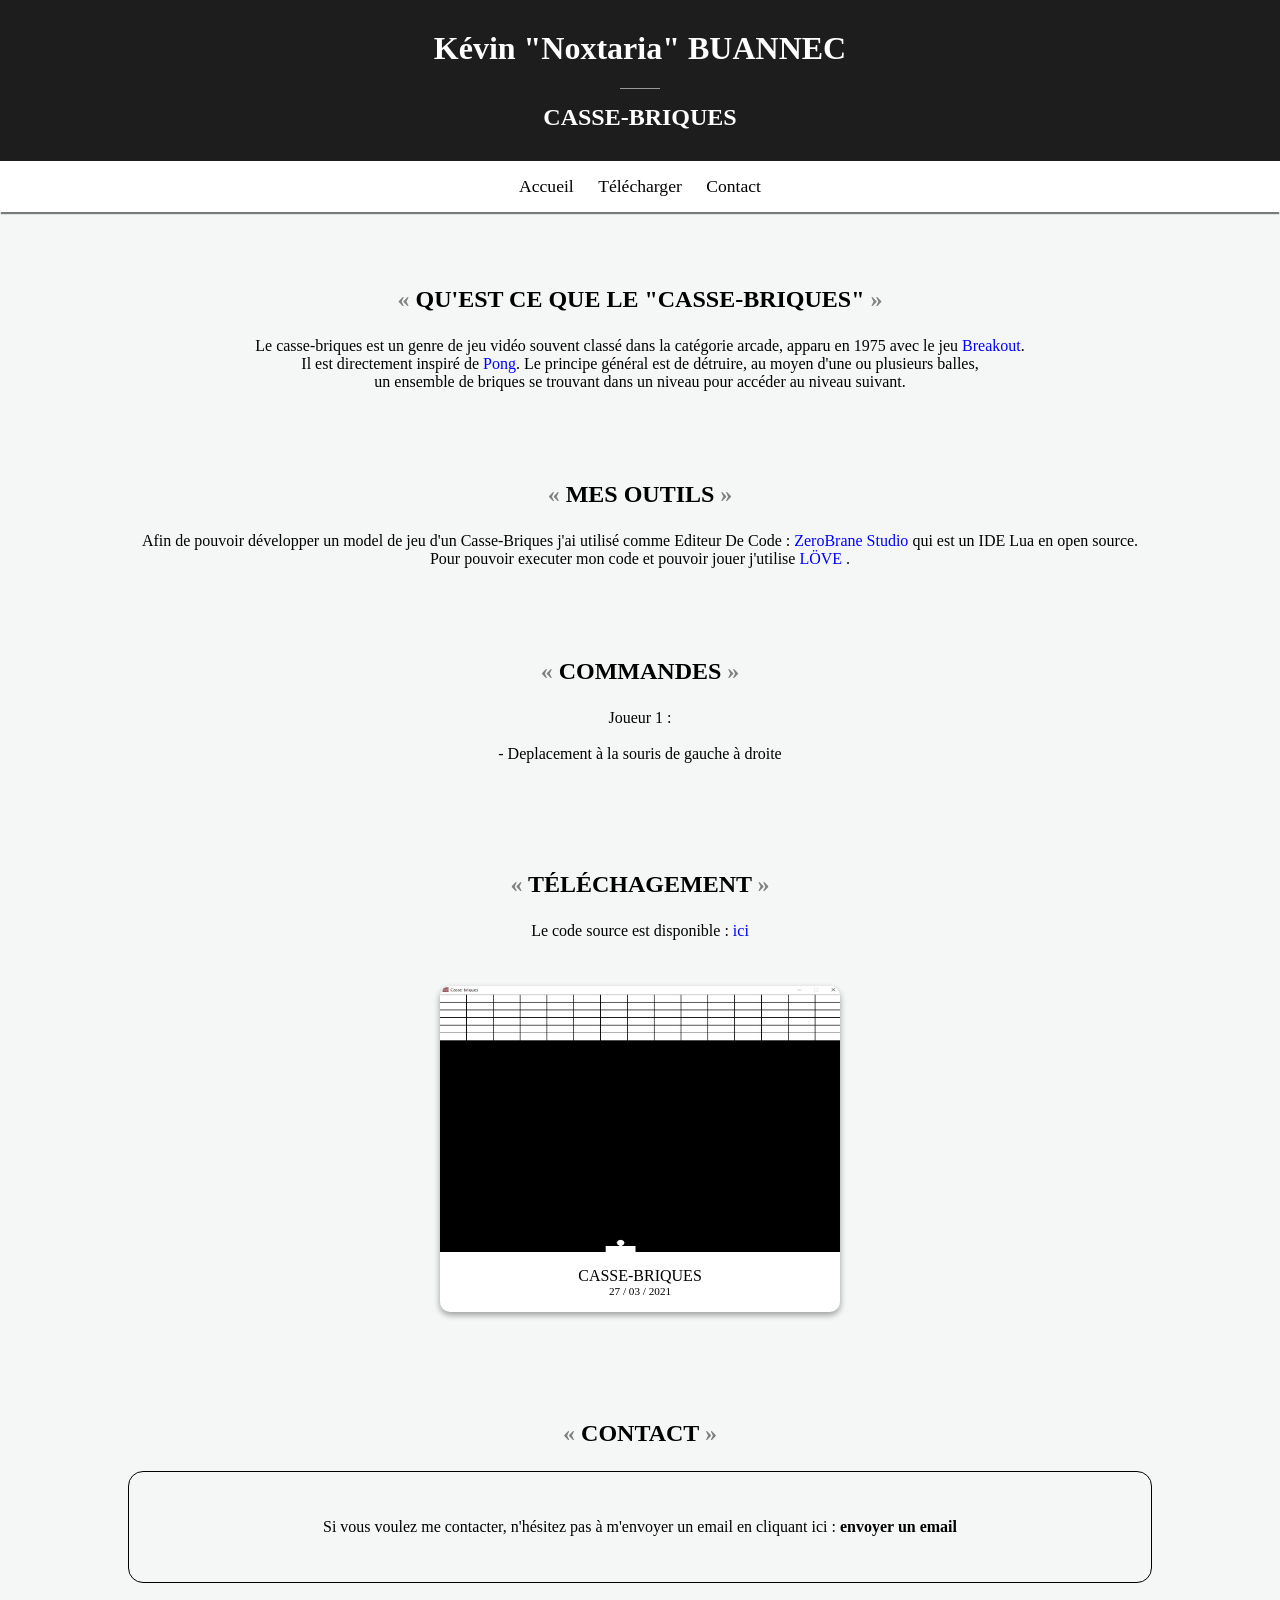
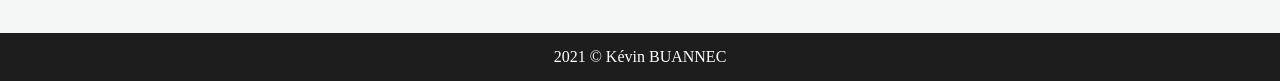
<file: Projets-LUA/cassebriques.html>
<!DOCTYPE html>
<html lang="fr">
  <head>
    <meta charset="UTF-8" />
    <meta name="viewport" content="width=device-width, initial-scale=1.0" />
    <title>Mon premier projet | Kévin BUANNEC</title>
    <link rel="stylesheet" type="text/css" href="../Design/style.css" />
    <meta name="viewport" content="width=device-width" />
  </head>
  <body>
    <header>
      <h1>Kévin "Noxtaria" BUANNEC</h1>
      <span class="separator"></span>
      <h2>CASSE-BRIQUES</h2>
    </header>

    <nav>
      <ul>
        <li><a href="../project.html">Accueil</a></li>
        <li><a href="#projets">Télécharger</a></li>
        <li><a href="#contact">Contact</a></li>
      </ul>
    </nav>

    <div class="contener">
      <section>
        <h3>Qu'est ce que le "CASSE-BRIQUES"</h3>

        <p>Le casse-briques est un genre de jeu vidéo souvent classé dans la catégorie arcade, apparu en 1975 avec le jeu <a class="lien" href="https://fr.wikipedia.org/wiki/Breakout_(jeu_vidéo,_1976)" target="_blank">Breakout</a>. </br> 
            Il est directement inspiré de <a class="lien" href="../Projets-LUA/pong.html" target="_blank">Pong</a>. Le principe général est de détruire, au moyen d'une ou plusieurs balles, </br> 
            un ensemble de briques se trouvant dans un niveau pour accéder au niveau suivant.
        </p>

      </section>

      <section>
        <h3>Mes Outils</h3>
        <p>                
          Afin de pouvoir développer un model de jeu d'un Casse-Briques j'ai utilisé comme Editeur De Code : <a class="lien" href="https://studio.zerobrane.com" target="_blank">ZeroBrane Studio </a> qui est un IDE Lua en open source. </br>
          Pour pouvoir executer mon code et pouvoir jouer j'utilise <a class="lien" href="https://love2d.org" target="_blank">LÖVE </a>.
        </p>
      </section>

      <section>

        <h3>Commandes</h3>
        <p>                
          Joueur 1 : </br> </br>

          - Deplacement à la souris de gauche à droite </br> </br>

        </p>

      </section>

      <section id="picture-project">
        <h3>Téléchagement</h3>

        <p>Le code source est disponible : <a class="lien" href="../Download/cassebriques.lua" target="_blank">ici</a></p>

        <div id="projets">

          <div class="projet">

            <div class="picture">
              <a href="../Projets-LUA/casse-brique.zip">
                <img src="../Pictures/casse-briques.jpg"  alt="CasseBriques">
              </a>
            </div>

              <span>CASSE-BRIQUES</span>
              <span class="date-project">27 / 03 / 2021</span>
          
          </div>

        </div>

      </section>

      <section>
        <h3>Contact</h3>

        <div id="contact">
          <p>
            Si vous voulez me contacter, n'hésitez pas à m'envoyer un email en
            cliquant ici :
            <a href="mailto:noxtariadev@gmail.com"><b>envoyer un email</b></a>
          </p>
        </div>
      </section>
    </div>

    <footer>
      <span>2021 © Kévin BUANNEC</span>
    </footer>
  </body>
</html>
</file>
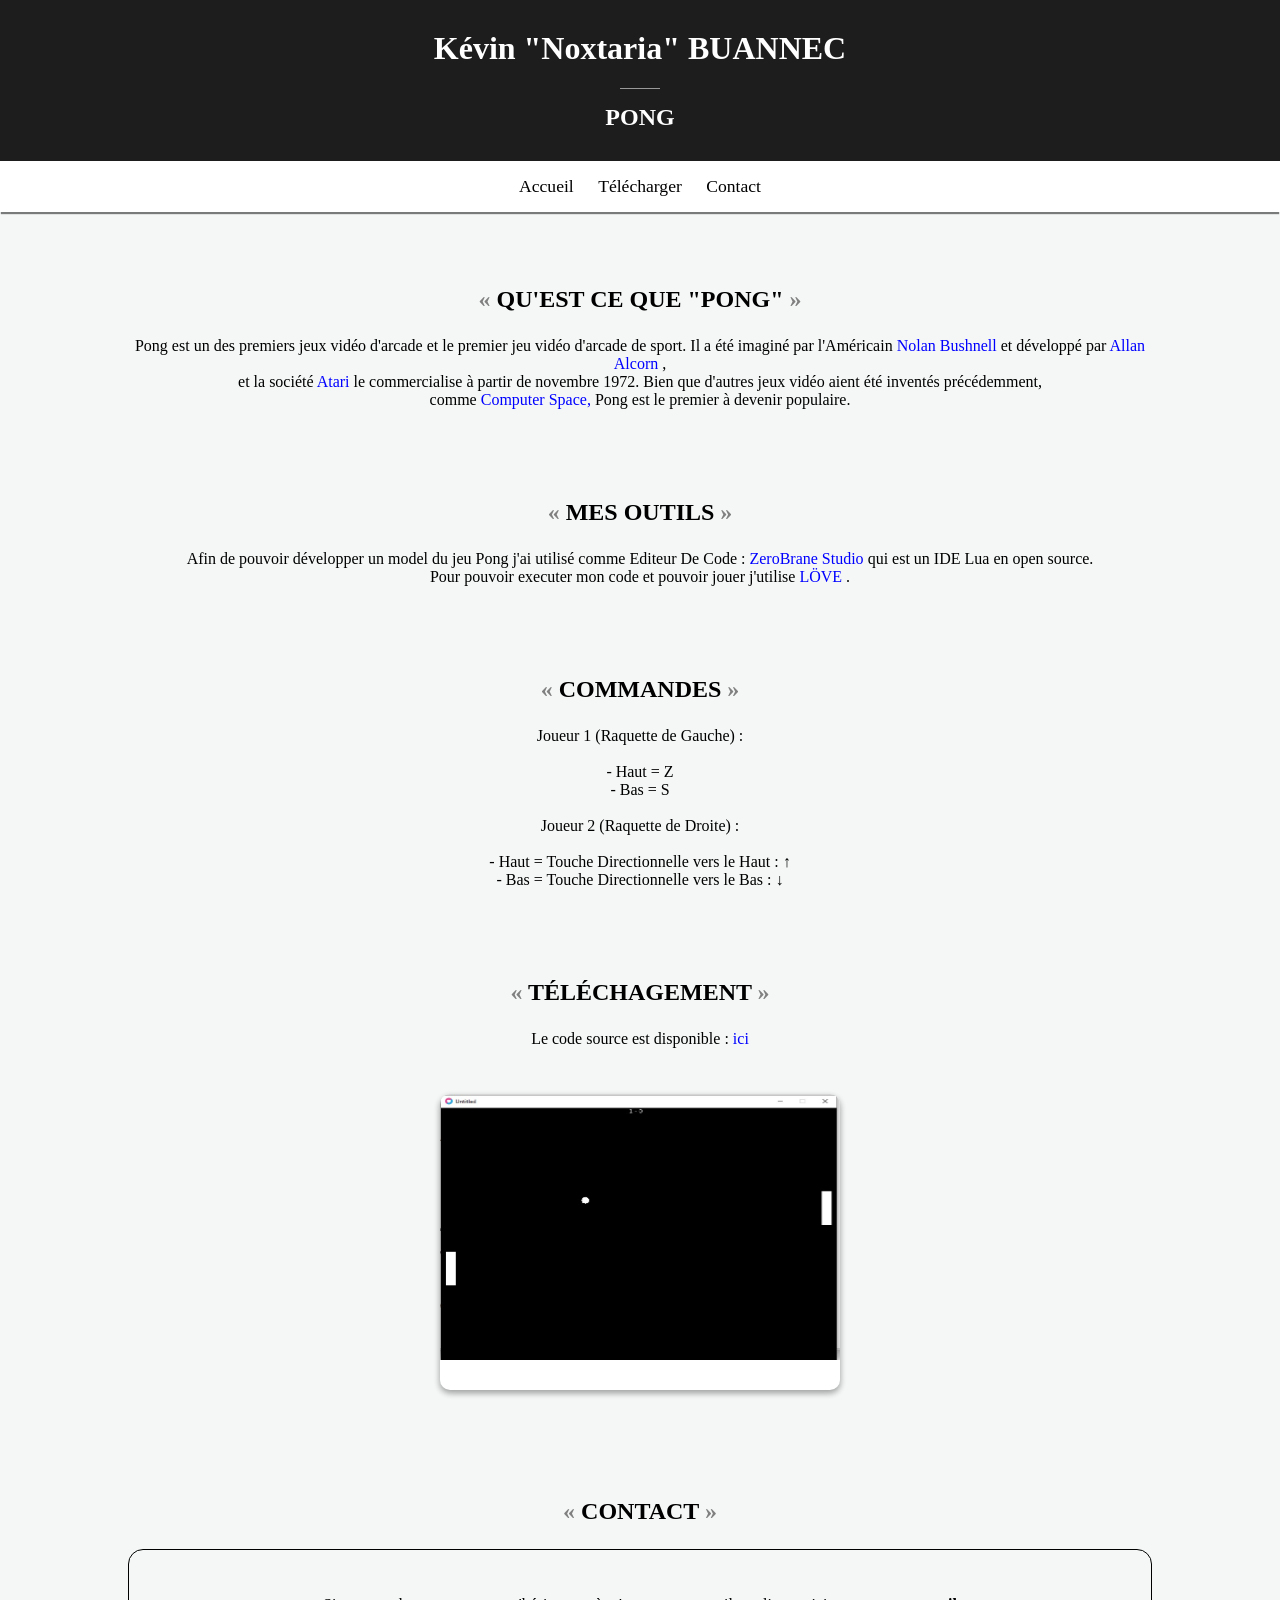
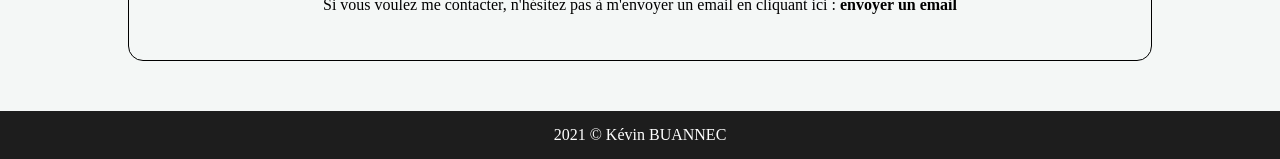
<file: Projets-LUA/pong.html>
<!DOCTYPE html>
<html lang="fr">
  <head>
    <meta charset="UTF-8" />
    <meta name="viewport" content="width=device-width, initial-scale=1.0" />
    <title>Mon premier projet | Kévin BUANNEC</title>
    <link rel="stylesheet" type="text/css" href="../Design/style.css" />
    <meta name="viewport" content="width=device-width" />
  </head>
  <body>
    <header>
      <h1>Kévin "Noxtaria" BUANNEC</h1>
      <span class="separator"></span>
      <h2>PONG</h2>
    </header>

    <nav>
      <ul>
        <li><a href="../project.html">Accueil</a></li>
        <li><a href="#projets">Télécharger</a></li>
        <li><a href="#contact">Contact</a></li>
      </ul>
    </nav>

    <div class="contener">
      <section>
        <h3>Qu'est ce que "Pong"</h3>
        <p>                
          Pong est un des premiers jeux vidéo d'arcade et le premier jeu vidéo d'arcade de sport. Il a été imaginé par l'Américain <a class="lien"  href="https://fr.wikipedia.org/wiki/Nolan_Bushnell" target="_blank"> Nolan Bushnell </a>
          et développé par <a class="lien" href="https://fr.wikipedia.org/wiki/Allan_Alcorn" target="_blank"> Allan Alcorn </a>,</br> et la société <a class="lien" href="https://fr.wikipedia.org/wiki/Atari" target="_blank"> Atari </a> le commercialise à partir de novembre 1972. 
          Bien que d'autres jeux vidéo aient été inventés précédemment, </br> comme <a class="lien" href="https://fr.wikipedia.org/wiki/Computer_Space" target="_blank">Computer Space, </a> Pong est le premier à devenir populaire.
        </p>
      </section>

      <section>
        <h3>Mes Outils</h3>
        <p>                
          Afin de pouvoir développer un model du jeu Pong j'ai utilisé comme Editeur De Code : <a class="lien" href="https://studio.zerobrane.com" target="_blank">ZeroBrane Studio </a> qui est un IDE Lua en open source. </br>
          Pour pouvoir executer mon code et pouvoir jouer j'utilise <a class="lien" href="https://love2d.org" target="_blank">LÖVE </a>.
        </p>
      </section>

      <section>
        <h3>Commandes</h3>
        <p>                
          Joueur 1 (Raquette de Gauche) : </br> </br>

          - Haut = Z </br>
          - Bas = S </br> </br>

          Joueur 2 (Raquette de Droite) : </br> </br>

          - Haut = Touche Directionnelle vers le Haut : ↑  </br>
          - Bas = Touche Directionnelle vers le Bas : ↓  </br>


        </p>
      </section>

      <section id="picture-project">
        <h3>Téléchagement</h3>

        <p>Le code source est disponible : <a class="lien" href="../Download/pong.lua" target="_blank">ici</a></p>

        <div id="projets">

          <div class="projet">

            <div class="picture">
              <a href="../Projets-LUA/pong.zip">
                <img src="../Pictures/pong.jpg"  alt="Pong">
              </a>
            </div>

          </div>

        </div>

      </section>

      <section>
        <h3>Contact</h3>

        <div id="contact">
          <p>
            Si vous voulez me contacter, n'hésitez pas à m'envoyer un email en
            cliquant ici :
            <a href="mailto:noxtariadev@gmail.com"><b>envoyer un email</b></a>
          </p>
        </div>
      </section>
    </div>

    <footer>
      <span>2021 © Kévin BUANNEC</span>
    </footer>
  </body>
</html>
</file>
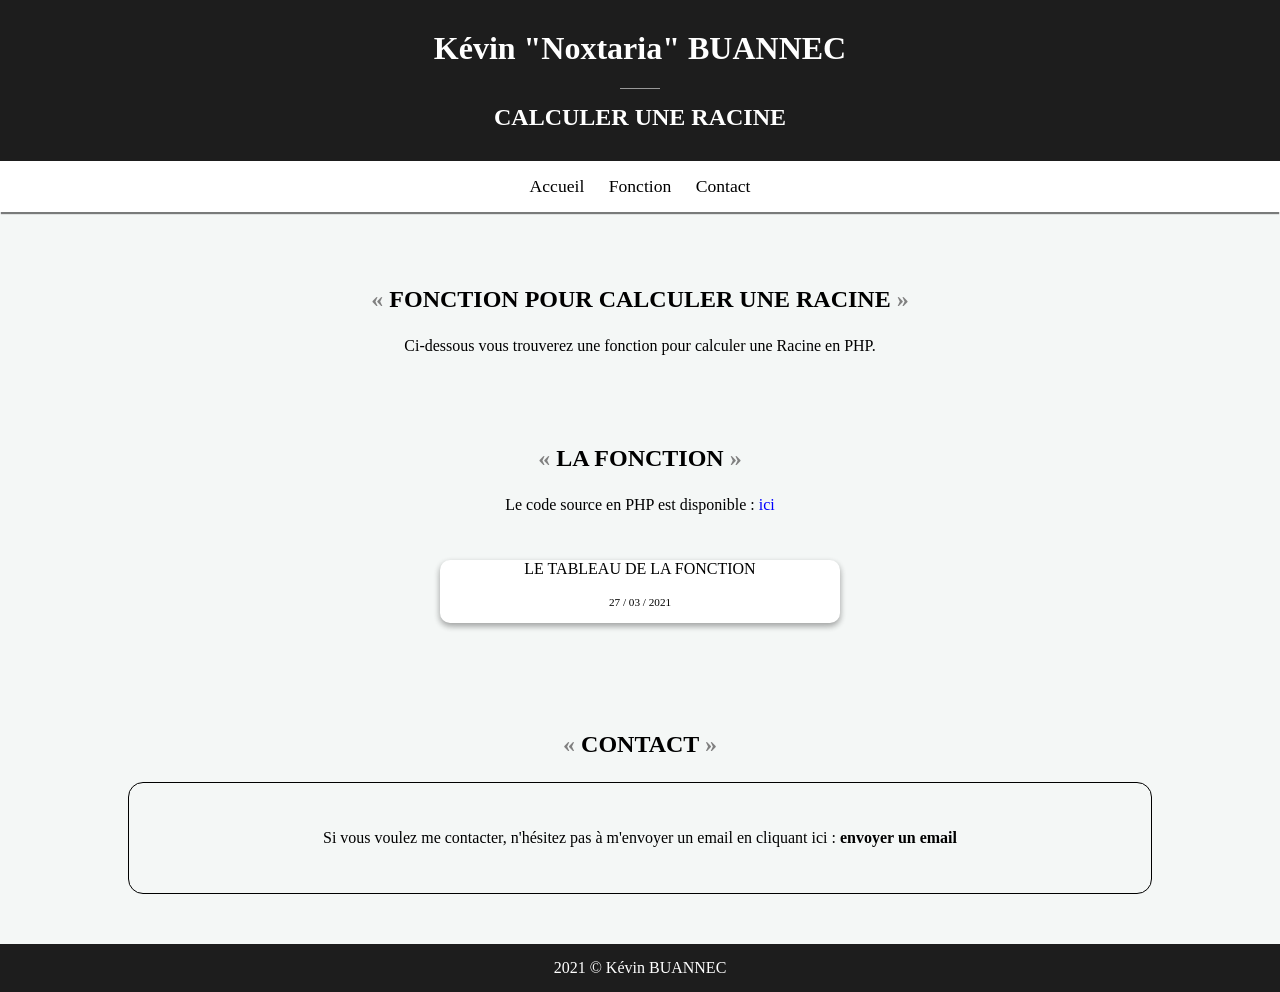
<file: Projets-PHP/Racine/racine.html>
<!DOCTYPE html>
<html lang="fr">
  <head>
    <meta charset="UTF-8" />
    <meta name="viewport" content="width=device-width, initial-scale=1.0" />
    <title>Mon premier projet | Kévin BUANNEC</title>
    <link rel="stylesheet" type="text/css" href="../../Design/style.css" />
    <meta name="viewport" content="width=device-width" />
  </head>
  <body>
    <header>
      <h1>Kévin "Noxtaria" BUANNEC</h1>
      <span class="separator"></span>
      <h2>CALCULER UNE RACINE</h2>
    </header>

    <nav>
      <ul>
        <li><a href="../../project.html">Accueil</a></li>
        <li><a href="#projets">Fonction</a></li>
        <li><a href="#contact">Contact</a></li>
      </ul>
    </nav>

    <div class="contener">
      <section>
        <h3>FONCTION POUR CALCULER UNE RACINE</h3>

        <p>Ci-dessous vous trouverez une fonction pour calculer une Racine en PHP.
        </p>

      </section>

      <section id="picture-project">
        <h3>La fonction</h3>

        <p>Le code source en PHP est disponible : <a class="lien" href="../Racine/tableau.txt" target="_blank" >ici</a></p>
        
        <div id="projets">

          <div class="projet">

            <a href="../Racine/tableau.php" target="_blank">
              <span>le tableau de la fonction</span>
            </br>
              <span class="date-project">27 / 03 / 2021</span>
            </a>
          
          </div>

        </div>

      </section>

      <section>
        <h3>Contact</h3>

        <div id="contact">
          <p>
            Si vous voulez me contacter, n'hésitez pas à m'envoyer un email en
            cliquant ici :
            <a href="mailto:noxtariadev@gmail.com"><b>envoyer un email</b></a>
          </p>
        </div>
      </section>
    </div>

    <footer>
      <span>2021 © Kévin BUANNEC</span>
    </footer>
  </body>
</html>
</file>
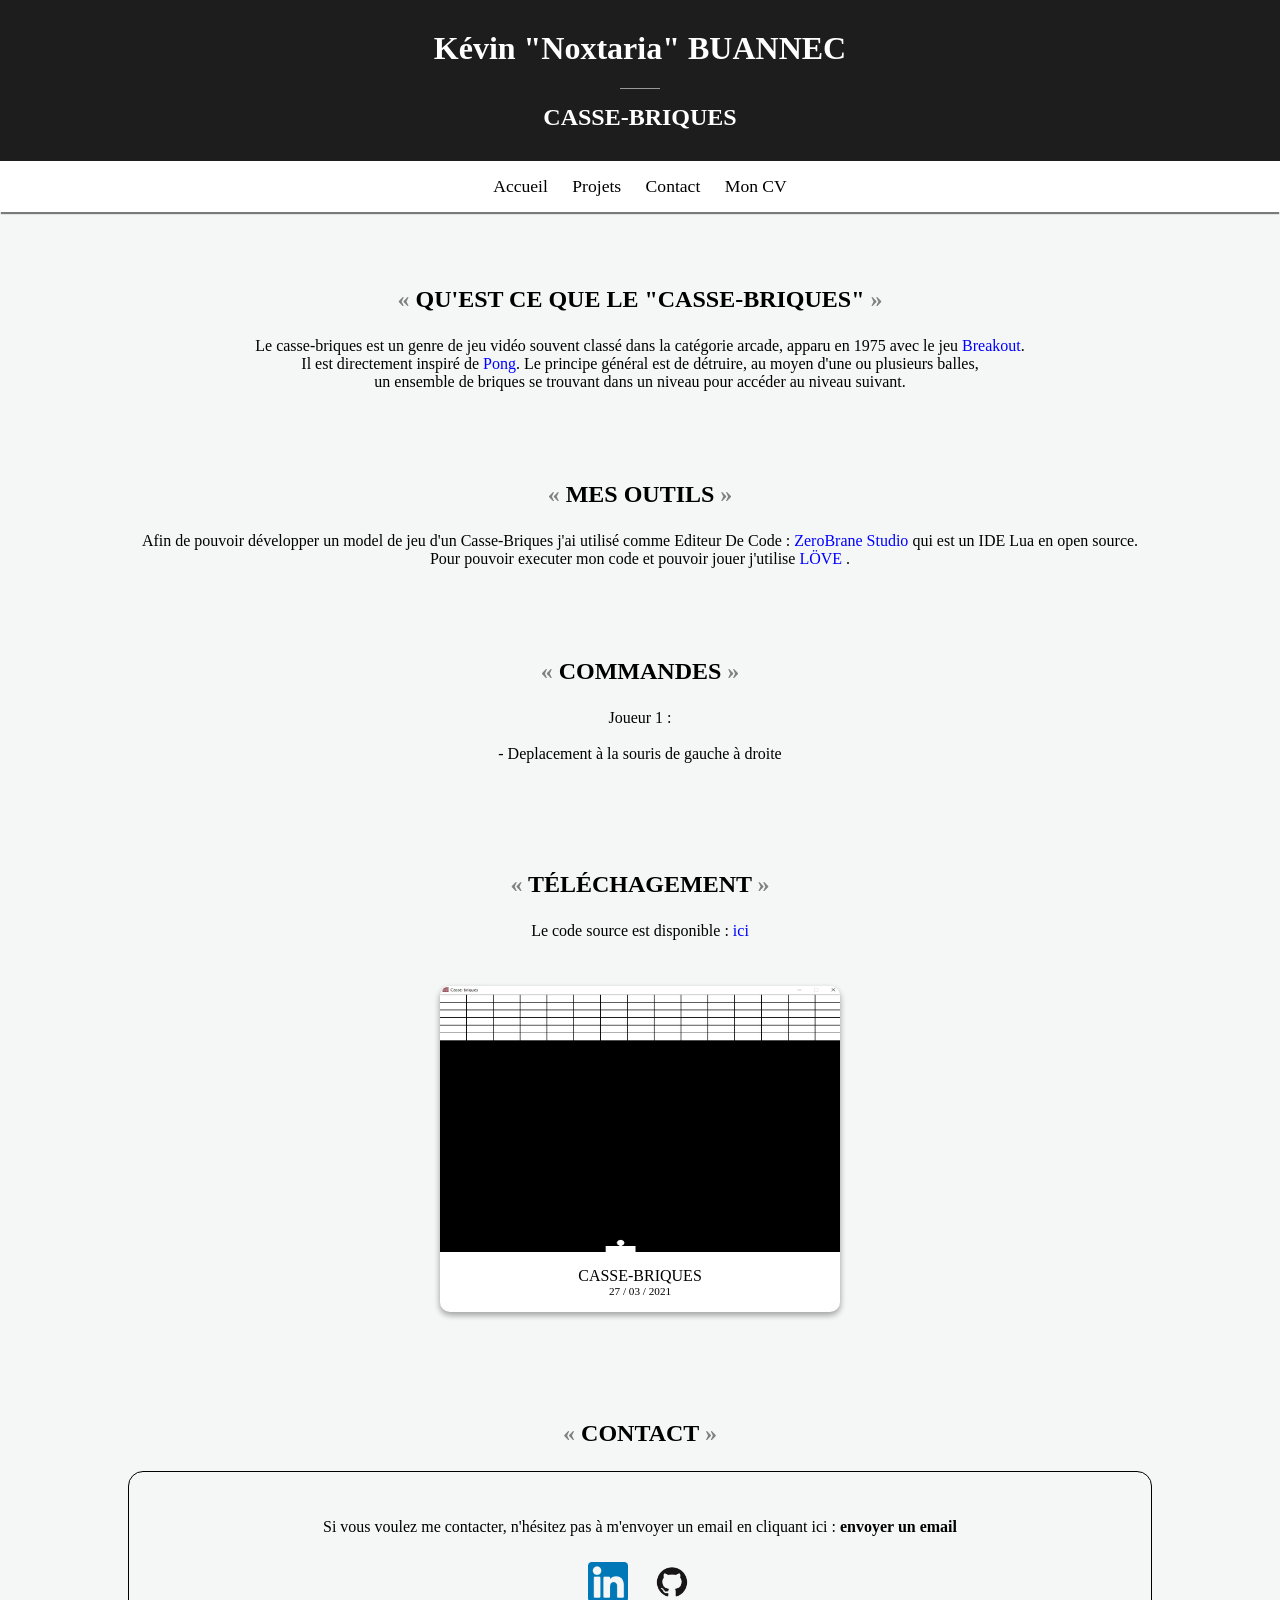
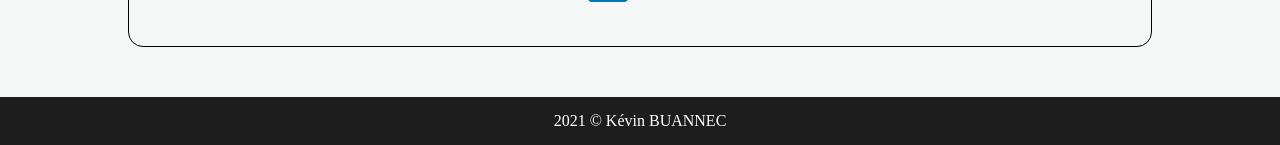
<file: projets/projets-lua/cassebriques.html>
<!DOCTYPE html>
<html lang="fr">
  <head>
    <meta charset="UTF-8" />
    <meta name="viewport" content="width=device-width, initial-scale=1.0" />
    <link rel="shortcut icon" type="image/png" href="../../../../assets/images/logo.png"/>
    <title>Mon premier projet | Kévin BUANNEC</title>
    <link rel="stylesheet" type="text/css" href="../../assets/styles/lua.style.css" />
    <meta name="viewport" content="width=device-width" />
  </head>
  <body>
    <header>
      <h1>Kévin "Noxtaria" BUANNEC</h1>
      <span class="separator"></span>
      <h2>CASSE-BRIQUES</h2>
    </header>

    <nav>
      <ul>
        <li><a href="../../pages/index.html">Accueil</a></li>
        <li><a href="../../pages/projet.html">Projets</a></li>
        <li><a href="#contact">Contact</a></li>
        <li><a href="../../assets/download/KBuannecCV.pdf" target="_blank">Mon CV</a></li>
      </ul>
    </nav>

    <div class="contener">
      <section>
        <h3>Qu'est ce que le "CASSE-BRIQUES"</h3>

        <p>Le casse-briques est un genre de jeu vidéo souvent classé dans la catégorie arcade, apparu en 1975 avec le jeu <a class="lien" href="https://fr.wikipedia.org/wiki/Breakout_(jeu_vidéo,_1976)" target="_blank">Breakout</a>. </br> 
            Il est directement inspiré de <a class="lien" href="../../projets/projets-lua/pong.html" target="_blank">Pong</a>. Le principe général est de détruire, au moyen d'une ou plusieurs balles, </br> 
            un ensemble de briques se trouvant dans un niveau pour accéder au niveau suivant.
        </p>

      </section>

      <section>
        <h3>Mes Outils</h3>
        <p>                
          Afin de pouvoir développer un model de jeu d'un Casse-Briques j'ai utilisé comme Editeur De Code : <a class="lien" href="https://studio.zerobrane.com" target="_blank">ZeroBrane Studio </a> qui est un IDE Lua en open source. </br>
          Pour pouvoir executer mon code et pouvoir jouer j'utilise <a class="lien" href="https://love2d.org" target="_blank">LÖVE </a>.
        </p>
      </section>

      <section>

        <h3>Commandes</h3>
        <p>                
          Joueur 1 : </br> </br>

          - Deplacement à la souris de gauche à droite </br> </br>

        </p>

      </section>

      <section id="picture-project">
        <h3>Téléchagement</h3>

        <p>Le code source est disponible : <a class="lien" href="../../assets/download/cassebriques.lua" target="_blank">ici</a></p>

        <div id="projets">

          <div class="projet">

            <div class="picture">
              <a href="../../projets/projets-lua/casse-brique.zip">
                <img src="../../assets/images/casse-briques.jpg"  alt="CasseBriques">
              </a>
            </div>

              <span>CASSE-BRIQUES</span>
              <span class="date-project">27 / 03 / 2021</span>
          
          </div>

        </div>

      </section>

      <section>
        <h3>Contact</h3>

        <div id="contact">
          <p>
            Si vous voulez me contacter, n'hésitez pas à m'envoyer un email en
            cliquant ici :
            <a href="mailto:noxtariadev@gmail.com"><b>envoyer un email</b></a>
          </p>
          <span><a href="https://www.linkedin.com/in/noxtaria/"><img class="img-rs" src="../../assets/images/in.png" alt="Image Linkedin"> </a>
            <a href="https://github.com/Noxtaria"><img class="img-rs" src="../../assets/images/github.png" alt="Image GitHub"> </a></span>
        </div>
      </section>
    </div>

    <footer>
      <span>2021 © Kévin BUANNEC</span>
    </footer>
  </body>
</html>
</file>
<file: assets/styles/index.style.css>
header {

    text-align: center;
    background-color: #1D1D1D;
    color: white;

}

section {

    text-align: center;
    padding-top: 50px;

}

body{

    background-color: #F4F7F6;
    margin: 0;

}

h1{

    margin-top: 0;
    padding-top: 30px;


}

.separator{

    width: 40px;
    height: 1px;
    margin: 15px auto;
    display: block;
    background-color: #999999;

}

.contener{

    width: 80%;
    margin: auto;

}

h2{

    font-size: 1.5em;
    margin-top: 30px;
    padding-bottom: 30px;
    margin: auto;

}

h3::before{

    content: " « " ;
    color: grey;

}

h3{

    font-size: 1.5em;
    text-transform: uppercase;

}

h3::after{

    content: " » ";
    color: grey;
}

a { 
    
    text-decoration: none;
    color: black;
    
}


nav {

    background-color: white;
    box-shadow: 0px 3px 1px -1px rgba(0, 0, 0, 0.5);
    text-align: center;
    font-size: 1.1em;
    padding: 15px

}

li {

    list-style-type: none;
    display: inline;
    margin: 10px;

}

ul {

    padding: 0;    
    display: inline;

}

li:hover{

    font-weight: bold;

}

* {

    box-sizing: border-box;

}

.projet{

    width: 400px;
    margin: 30px;
    display: inline-block;
    background-color: white;
    padding-bottom: 15px;
    border: 0px black solid;
    border-radius: 10px;
    overflow: hidden;
    box-shadow: 0 3px 6px rgba(0,0,0,0.16), 0 3px 6px rgba(0,0,0,0.23);

}

.projet img{

    min-width: 400px;
    height: 266px;

}

.projet:hover{

    box-shadow: 0 14px 28px rgba(0,0,0,0.25), 0 10px 10px rgba(0,0,0,0.22);
    transition: 0.3s;

}

.lien{

    color:blue;
    
}

.picture{

    width: 400px;
    height: 266px;
    overflow: hidden;
    margin-bottom: 15px;

}

.img-rs{

    width: 40px;
    height: 40px;
    margin: 10px;

}

.projet .date-project{

    font-size: 0.7em;

}

.projet span{

    text-transform: uppercase;
    display: block;

}

footer{

    background-color: #1D1D1D;
    color: white;
    text-align: center;
    padding: 15px;

}

/* ID */

#projet{

    display: flex;
    flex-wrap: wrap;
    justify-content: space-between;

}

#contact {


    border: 1px black solid;
    border-radius: 15px;
    padding: 30px;
    margin-bottom: 50px;

}

#picture-project img{

    width: 80%;

}

/* MEDIA */

@media all and (max-width: 1000px){

    .projet{ width: 100%; margin: 15px auto;}
    .projet img{ width: 100%; height: auto; min-width: auto;}
    .projet .picture{ width: 100%; height: auto;}
    header h2 { width: 90%;}

}
</file>
<file: Design/style.css>
header {

    text-align: center;
    background-color: #1D1D1D;
    color: white;

}

section {

    text-align: center;
    padding-top: 50px;

}

body{

    background-color: #F4F7F6;
    margin: 0;

}

h1{

    margin-top: 0;
    padding-top: 30px;


}

.separator{

    width: 40px;
    height: 1px;
    margin: 15px auto;
    display: block;
    background-color: #999999;

}

.contener{

    width: 80%;
    margin: auto;

}

h2{

    font-size: 1.5em;
    margin-top: 30px;
    padding-bottom: 30px;
    margin: auto;

}

h3::before{

    content: " « " ;
    color: grey;

}

h3{

    font-size: 1.5em;
    text-transform: uppercase;

}

h3::after{

    content: " » ";
    color: grey;
}

a { 
    
    text-decoration: none;
    color: black;
    
}


nav {

    background-color: white;
    box-shadow: 0px 3px 1px -1px rgba(0, 0, 0, 0.5);
    text-align: center;
    font-size: 1.1em;
    padding: 15px

}

li {

    list-style-type: none;
    display: inline;
    margin: 10px;

}

ul {

    padding: 0;    
    display: inline;

}

li:hover{

    font-weight: bold;

}

* {

    box-sizing: border-box;

}

.projet{

    width: 400px;
    margin: 30px;
    display: inline-block;
    background-color: white;
    padding-bottom: 15px;
    border: 0px black solid;
    border-radius: 10px;
    overflow: hidden;
    box-shadow: 0 3px 6px rgba(0,0,0,0.16), 0 3px 6px rgba(0,0,0,0.23);

}

.projet img{

    min-width: 400px;
    height: 266px;

}

.projet:hover{

    box-shadow: 0 14px 28px rgba(0,0,0,0.25), 0 10px 10px rgba(0,0,0,0.22);
    transition: 0.3s;

}

.lien{

    color:blue;
    
}

.picture{

    width: 400px;
    height: 266px;
    overflow: hidden;
    margin-bottom: 15px;

}

.projet .date-project{

    font-size: 0.7em;

}

.projet span{

    text-transform: uppercase;
    display: block;

}

footer{

    background-color: #1D1D1D;
    color: white;
    text-align: center;
    padding: 15px;

}

/* ID */

#projet{

    display: flex;
    flex-wrap: wrap;
    justify-content: space-between;

}

#contact {


    border: 1px black solid;
    border-radius: 15px;
    padding: 30px;
    margin-bottom: 50px;

}

#picture-project img{

    width: 80%;

}

/* MEDIA */

@media all and (max-width: 1000px){

    .projet{ width: 100%; margin: 15px auto;}
    .projet img{ width: 100%; height: auto; min-width: auto;}
    .projet .picture{ width: 100%; height: auto;}
    header h2 { width: 90%;}

}
</file>
<file: assets/styles/csharp.style.css>
header {

    text-align: center;
    background-color: #1D1D1D;
    color: white;

}

section {

    text-align: center;
    padding-top: 50px;

}

body{

    background-color: #F4F7F6;
    margin: 0;

}

h1{

    margin-top: 0;
    padding-top: 30px;


}

.separator{

    width: 40px;
    height: 1px;
    margin: 15px auto;
    display: block;
    background-color: #999999;

}

.contener{

    width: 80%;
    margin: auto;

}

h2{

    font-size: 1.5em;
    margin-top: 30px;
    padding-bottom: 30px;
    margin: auto;

}

h3::before{

    content: " « " ;
    color: grey;

}

h3{

    font-size: 1.5em;
    text-transform: uppercase;

}

h3::after{

    content: " » ";
    color: grey;
}

a { 
    
    text-decoration: none;
    color: black;
    
}


nav {

    background-color: white;
    box-shadow: 0px 3px 1px -1px rgba(0, 0, 0, 0.5);
    text-align: center;
    font-size: 1.1em;
    padding: 15px

}

li {

    list-style-type: none;
    display: inline;
    margin: 10px;

}

ul {

    padding: 0;    
    display: inline;

}

li:hover{

    font-weight: bold;

}

* {

    box-sizing: border-box;

}

.projet{

    width: 400px;
    margin: 30px;
    display: inline-block;
    background-color: white;
    padding-bottom: 15px;
    border: 0px black solid;
    border-radius: 10px;
    overflow: hidden;
    box-shadow: 0 3px 6px rgba(0,0,0,0.16), 0 3px 6px rgba(0,0,0,0.23);

}

.projet img{

    min-width: 400px;
    height: 266px;

}

.projet:hover{

    box-shadow: 0 14px 28px rgba(0,0,0,0.25), 0 10px 10px rgba(0,0,0,0.22);
    transition: 0.3s;

}

.lien{

    color:blue;
    
}

.picture{

    width: 400px;
    height: 266px;
    overflow: hidden;
    margin-bottom: 15px;

}

.img-rs{

    width: 40px;
    height: 40px;
    margin: 10px;

}

.projet .date-project{

    font-size: 0.7em;

}

.projet span{

    text-transform: uppercase;
    display: block;

}

footer{

    background-color: #1D1D1D;
    color: white;
    text-align: center;
    padding: 15px;

}

/* ID */

#projet{

    display: flex;
    flex-wrap: wrap;
    justify-content: space-between;

}

#contact {


    border: 1px black solid;
    border-radius: 15px;
    padding: 30px;
    margin-bottom: 50px;

}

#picture-project img{

    width: 80%;

}

/* MEDIA */

@media all and (max-width: 1000px){

    .projet{ width: 100%; margin: 15px auto;}
    .projet img{ width: 100%; height: auto; min-width: auto;}
    .projet .picture{ width: 100%; height: auto;}
    header h2 { width: 90%;}

}
</file>
<file: assets/styles/javascript.style.css>
header {

    text-align: center;
    background-color: #1D1D1D;
    color: white;

}

section {

    text-align: center;
    padding-top: 50px;

}

body{

    background-color: #F4F7F6;
    margin: 0;

}

h1{

    margin-top: 0;
    padding-top: 30px;


}

.separator{

    width: 40px;
    height: 1px;
    margin: 15px auto;
    display: block;
    background-color: #999999;

}

.contener{

    width: 80%;
    margin: auto;

}

h2{

    font-size: 1.5em;
    margin-top: 30px;
    padding-bottom: 30px;
    margin: auto;

}

h3::before{

    content: " « " ;
    color: grey;

}

h3{

    font-size: 1.5em;
    text-transform: uppercase;

}

h3::after{

    content: " » ";
    color: grey;
}

a { 
    
    text-decoration: none;
    color: black;
    
}


nav {

    background-color: white;
    box-shadow: 0px 3px 1px -1px rgba(0, 0, 0, 0.5);
    text-align: center;
    font-size: 1.1em;
    padding: 15px

}

li {

    list-style-type: none;
    display: inline;
    margin: 10px;

}

ul {

    padding: 0;    
    display: inline;

}

li:hover{

    font-weight: bold;

}

* {

    box-sizing: border-box;

}

.projet{

    width: 400px;
    margin: 30px;
    display: inline-block;
    background-color: white;
    padding-bottom: 15px;
    border: 0px black solid;
    border-radius: 10px;
    overflow: hidden;
    box-shadow: 0 3px 6px rgba(0,0,0,0.16), 0 3px 6px rgba(0,0,0,0.23);

}

.projet img{

    min-width: 400px;
    height: 266px;

}

.projet:hover{

    box-shadow: 0 14px 28px rgba(0,0,0,0.25), 0 10px 10px rgba(0,0,0,0.22);
    transition: 0.3s;

}

.lien{

    color:blue;
    
}

.picture{

    width: 400px;
    height: 266px;
    overflow: hidden;
    margin-bottom: 15px;

}

.img-rs{

    width: 40px;
    margin: 10px;
    height: 40px;
    
}

.projet .date-project{

    font-size: 0.7em;

}

.projet span{

    text-transform: uppercase;
    display: block;

}

footer{

    background-color: #1D1D1D;
    color: white;
    text-align: center;
    padding: 15px;

}

/* ID */

#projet{

    display: flex;
    flex-wrap: wrap;
    justify-content: space-between;

}

#contact {


    border: 1px black solid;
    border-radius: 15px;
    padding: 30px;
    margin-bottom: 50px;

}

#picture-project img{

    width: 80%;

}

/* MEDIA */

@media all and (max-width: 1000px){

    .projet{ width: 100%; margin: 15px auto;}
    .projet img{ width: 100%; height: auto; min-width: auto;}
    .projet .picture{ width: 100%; height: auto;}
    header h2 { width: 90%;}

}
</file>
<file: assets/styles/lua.style.css>
header {

    text-align: center;
    background-color: #1D1D1D;
    color: white;

}

section {

    text-align: center;
    padding-top: 50px;

}

body{

    background-color: #F4F7F6;
    margin: 0;

}

h1{

    margin-top: 0;
    padding-top: 30px;


}

.separator{

    width: 40px;
    height: 1px;
    margin: 15px auto;
    display: block;
    background-color: #999999;

}

.contener{

    width: 80%;
    margin: auto;

}

h2{

    font-size: 1.5em;
    margin-top: 30px;
    padding-bottom: 30px;
    margin: auto;

}

h3::before{

    content: " « " ;
    color: grey;

}

h3{

    font-size: 1.5em;
    text-transform: uppercase;

}

h3::after{

    content: " » ";
    color: grey;
}

a { 
    
    text-decoration: none;
    color: black;
    
}


nav {

    background-color: white;
    box-shadow: 0px 3px 1px -1px rgba(0, 0, 0, 0.5);
    text-align: center;
    font-size: 1.1em;
    padding: 15px

}

li {

    list-style-type: none;
    display: inline;
    margin: 10px;

}

ul {

    padding: 0;    
    display: inline;

}

li:hover{

    font-weight: bold;

}

* {

    box-sizing: border-box;

}

.projet{

    width: 400px;
    margin: 30px;
    display: inline-block;
    background-color: white;
    padding-bottom: 15px;
    border: 0px black solid;
    border-radius: 10px;
    overflow: hidden;
    box-shadow: 0 3px 6px rgba(0,0,0,0.16), 0 3px 6px rgba(0,0,0,0.23);

}

.projet img{

    min-width: 400px;
    height: 266px;

}

.projet:hover{

    box-shadow: 0 14px 28px rgba(0,0,0,0.25), 0 10px 10px rgba(0,0,0,0.22);
    transition: 0.3s;

}

.lien{

    color:blue;
    
}

.picture{

    width: 400px;
    height: 266px;
    overflow: hidden;
    margin-bottom: 15px;

}

.img-rs{

    width: 40px;
    height: 40px;
    margin: 10px;

}

.projet .date-project{

    font-size: 0.7em;

}

.projet span{

    text-transform: uppercase;
    display: block;

}

footer{

    background-color: #1D1D1D;
    color: white;
    text-align: center;
    padding: 15px;

}

/* ID */

#projet{

    display: flex;
    flex-wrap: wrap;
    justify-content: space-between;

}

#contact {


    border: 1px black solid;
    border-radius: 15px;
    padding: 30px;
    margin-bottom: 50px;

}

#picture-project img{

    width: 80%;

}

/* MEDIA */

@media all and (max-width: 1000px){

    .projet{ width: 100%; margin: 15px auto;}
    .projet img{ width: 100%; height: auto; min-width: auto;}
    .projet .picture{ width: 100%; height: auto;}
    header h2 { width: 90%;}

}
</file>
<file: assets/styles/php.style.css>
header {

    text-align: center;
    background-color: #1D1D1D;
    color: white;

}

section {

    text-align: center;
    padding-top: 50px;

}

body{

    background-color: #F4F7F6;
    margin: 0;

}

h1{

    margin-top: 0;
    padding-top: 30px;


}

.separator{

    width: 40px;
    height: 1px;
    margin: 15px auto;
    display: block;
    background-color: #999999;

}

.contener{

    width: 80%;
    margin: auto;

}

h2{

    font-size: 1.5em;
    margin-top: 30px;
    padding-bottom: 30px;
    margin: auto;

}

h3::before{

    content: " « " ;
    color: grey;

}

h3{

    font-size: 1.5em;
    text-transform: uppercase;

}

h3::after{

    content: " » ";
    color: grey;
}

a { 
    
    text-decoration: none;
    color: black;
    
}


nav {

    background-color: white;
    box-shadow: 0px 3px 1px -1px rgba(0, 0, 0, 0.5);
    text-align: center;
    font-size: 1.1em;
    padding: 15px

}

li {

    list-style-type: none;
    display: inline;
    margin: 10px;

}

ul {

    padding: 0;    
    display: inline;

}

li:hover{

    font-weight: bold;

}

* {

    box-sizing: border-box;

}

.projet{

    width: 400px;
    margin: 30px;
    display: inline-block;
    background-color: white;
    padding-bottom: 15px;
    border: 0px black solid;
    border-radius: 10px;
    overflow: hidden;
    box-shadow: 0 3px 6px rgba(0,0,0,0.16), 0 3px 6px rgba(0,0,0,0.23);

}

.projet img{

    min-width: 400px;
    height: 266px;

}

.projet:hover{

    box-shadow: 0 14px 28px rgba(0,0,0,0.25), 0 10px 10px rgba(0,0,0,0.22);
    transition: 0.3s;

}

.lien{

    color:blue;
    
}

.picture{

    width: 400px;
    height: 266px;
    overflow: hidden;
    margin-bottom: 15px;

}

.img-rs{

    width: 40px;
    height: 40px;
    margin: 10px;

}

.projet .date-project{

    font-size: 0.7em;

}

.projet span{

    text-transform: uppercase;
    display: block;

}

footer{

    background-color: #1D1D1D;
    color: white;
    text-align: center;
    padding: 15px;

}

/* ID */

#projet{

    display: flex;
    flex-wrap: wrap;
    justify-content: space-between;

}

#contact {


    border: 1px black solid;
    border-radius: 15px;
    padding: 30px;
    margin-bottom: 50px;

}

#picture-project img{

    width: 80%;

}

/* MEDIA */

@media all and (max-width: 1000px){

    .projet{ width: 100%; margin: 15px auto;}
    .projet img{ width: 100%; height: auto; min-width: auto;}
    .projet .picture{ width: 100%; height: auto;}
    header h2 { width: 90%;}

}
</file>
<file: assets/styles/projet.style.css>
header {

    text-align: center;
    background-color: #1D1D1D;
    color: white;

}

section {

    text-align: center;
    padding-top: 50px;

}

body{

    background-color: #F4F7F6;
    margin: 0;

}

h1{

    margin-top: 0;
    padding-top: 30px;


}

.separator{

    width: 40px;
    height: 1px;
    margin: 15px auto;
    display: block;
    background-color: #999999;

}

.contener{

    width: 80%;
    margin: auto;

}

h2{

    font-size: 1.5em;
    margin-top: 30px;
    padding-bottom: 30px;
    margin: auto;

}

h3::before{

    content: " « " ;
    color: grey;

}

h3{

    font-size: 1.5em;
    text-transform: uppercase;

}

h3::after{

    content: " » ";
    color: grey;
}

a { 
    
    text-decoration: none;
    color: black;
    
}


nav {

    background-color: white;
    box-shadow: 0px 3px 1px -1px rgba(0, 0, 0, 0.5);
    text-align: center;
    font-size: 1.1em;
    padding: 15px

}

li {

    list-style-type: none;
    display: inline;
    margin: 10px;

}

ul {

    padding: 0;    
    display: inline;

}

li:hover{

    font-weight: bold;

}

* {

    box-sizing: border-box;

}

.projet{

    width: 400px;
    margin: 30px;
    display: inline-block;
    background-color: white;
    padding-bottom: 15px;
    border: 0px black solid;
    border-radius: 10px;
    overflow: hidden;
    box-shadow: 0 3px 6px rgba(0,0,0,0.16), 0 3px 6px rgba(0,0,0,0.23);

}

.projet img{

    min-width: 400px;
    height: 266px;

}

.projet:hover{

    box-shadow: 0 14px 28px rgba(0,0,0,0.25), 0 10px 10px rgba(0,0,0,0.22);
    transition: 0.3s;

}

.lien{

    color:blue;
    
}

.picture{

    width: 400px;
    height: 266px;
    overflow: hidden;
    margin-bottom: 15px;

}

.img-rs{

    width: 40px;
    height: 40px;
    margin: 10px;

}

.projet .date-project{

    font-size: 0.7em;

}

.projet span{

    text-transform: uppercase;
    display: block;

}

footer{

    background-color: #1D1D1D;
    color: white;
    text-align: center;
    padding: 15px;

}

/* ID */

#projet{

    display: flex;
    flex-wrap: wrap;
    justify-content: space-between;

}

#contact {


    border: 1px black solid;
    border-radius: 15px;
    padding: 30px;
    margin-bottom: 50px;

}

#picture-project img{

    width: 80%;

}

/* MEDIA */

@media all and (max-width: 1000px){

    .projet{ width: 100%; margin: 15px auto;}
    .projet img{ width: 100%; height: auto; min-width: auto;}
    .projet .picture{ width: 100%; height: auto;}
    header h2 { width: 90%;}

}
</file>
